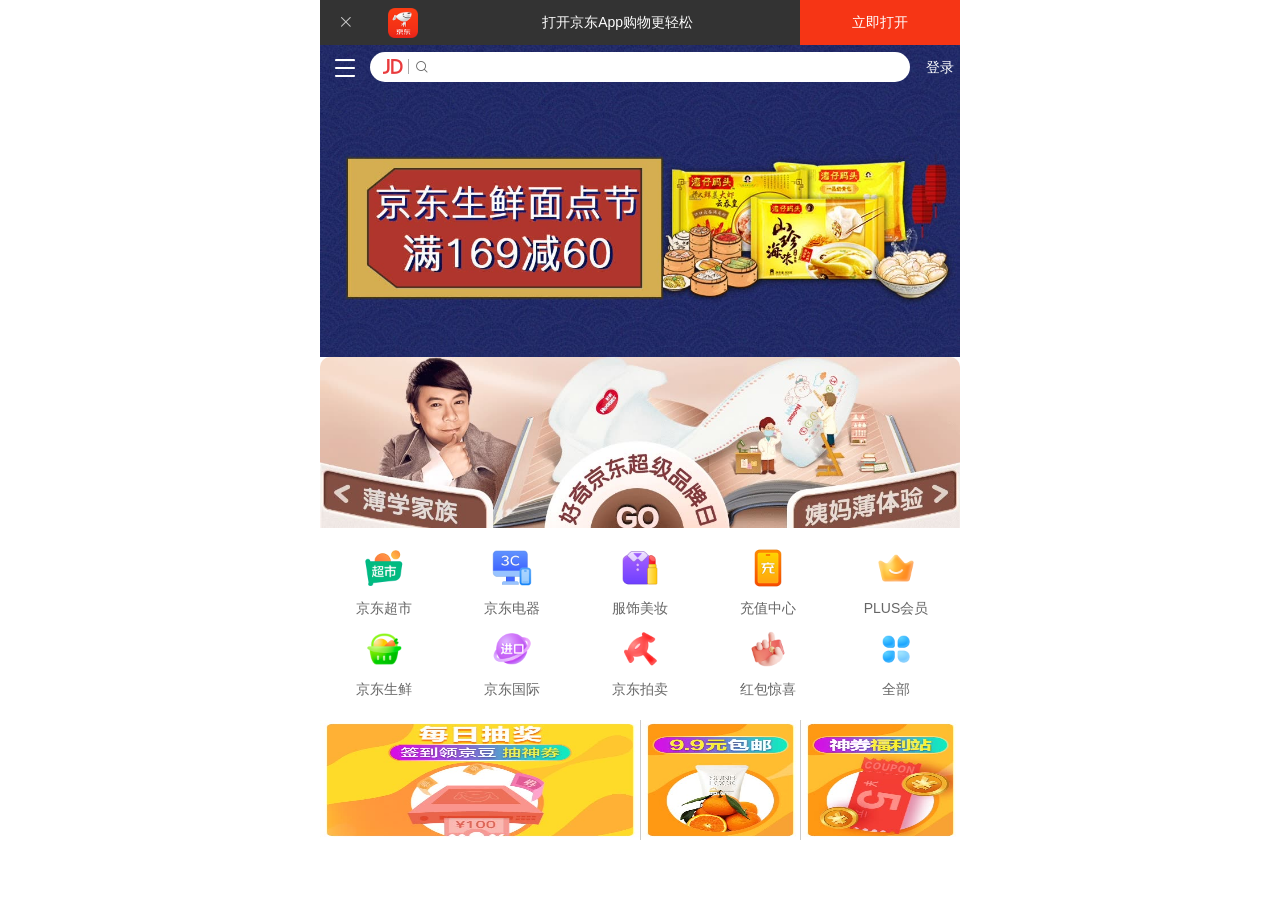
<file: 京东移动端首页/index.html>
<!DOCTYPE html>
<html lang="zh-CN">

<head>
  <meta charset="UTF-8">
  <!-- 视口标签 -->
  <meta name="viewport"
    content="width=device-width, initial-scale=1.0, minimum-scale=1.0, maximum-scale=1.0, user-scalable=no">
  <title>京东(JD.COM)-正品低价、品质保障、配送及时、轻松购物！</title>
  <meta name="description" content="京东JD.COM-专业的综合网上购物商城，为您提供正品低价的购物选择、优质便捷的服务体验。
    商品来自全球数十万品牌商家，囊括家电、手机、电脑、服装、居家、母婴、美妆、个护、食品、生鲜等丰富品类，满足各种购物需求。">
  <meta name="Keywords" content="网上购物,网上商城,家电,手机,电脑,服装,居家,母婴,美妆,个护,食品,生鲜,京东">
  <!-- 引入初始化文件 -->
  <link rel="stylesheet" href="css/normalize.css">
  <!-- 引入首页的样式文件 -->
  <link rel="stylesheet" href="./css/index.css">
  <!-- 引入favicon图标 -->
  <link rel="icon shortcut" href="./images/favicon.ico">

</head>

<body>
  <!-- 1.顶部app栏 -->
  <header class="app">
    <ul class="clearfix">
      <li></li>
      <li>
        <img src="./images/logo.png" alt="">
      </li>
      <li>
        打开京东App购物更轻松
      </li>
      <li>
        立即打开
      </li>
    </ul>
  </header>
  <!-- 2.搜索栏 -->
  <div class="search_wrap">
    <div class="search_btn"></div>
    <div class="search">
      <div class="jd_icon"></div>
      <div class="sou"></div>
      <!-- <input type="text" placeholder="搜索"> -->
    </div>
    <div class="search_login">登录</div>
  </div>
  <!-- 3.主题内容部分 -->
  <div class="main-content">
    <!-- 3.1 滑动图 -->
    <div class="slider">
      <img src="./upload/banner.dpg" alt="">
    </div>
    <!-- 3.2 品牌日 -->
    <div class="brand">
      <div><a href="#"><img src="./upload/pic1.dpg" alt=""></a></div>
      <div><a href="#"><img src="./upload/pic2.dpg" alt=""></a></div>
      <div><a href="#"><img src="./upload/pic3.dpg" alt=""></a></div>
    </div>
    <!-- 3.3 导航栏 -->
    <nav class="nav clearfix">
      <a href="">
        <img src="./upload/nav1.png" alt="">
        <span>京东超市</span>
      </a>
      <a href="">
        <img src="./upload/nav2.png" alt="">
        <span>京东电器</span>
      </a>
      <a href="">
        <img src="./upload/nav3.png" alt="">
        <span>服饰美妆</span>
      </a>
      <a href="">
        <img src="./upload/nav4.png" alt="">
        <span>充值中心</span>
      </a>
      <a href="">
        <img src="./upload/nav5.png" alt="">
        <span>PLUS会员</span>
      </a>
      <a href="">
        <img src="./upload/nav6.png" alt="">
        <span>京东生鲜</span>
      </a>
      <a href="">
        <img src="./upload/nav7.png" alt="">
        <span>京东国际</span>
      </a>
      <a href="">
        <img src="./upload/nav8.png" alt="">
        <span>京东拍卖</span>
      </a>
      <a href="">
        <img src="./upload/nav9.png" alt="">
        <span>红包惊喜</span>
      </a>
      <a href="">
        <img src="./upload/nav10.png" alt="">
        <span>全部</span>
      </a>
    </nav>
    <!-- 3.4 新闻快报 -->
    <div class="news">
      <a href="#"><img src="upload/new1.dpg" alt=""></a>
      <a href="#"><img src="upload/new2.dpg" alt=""></a>
      <a href="#"><img src="upload/new3.dpg" alt=""></a>
    </div>
  </div>
</body>

</html>
</file>
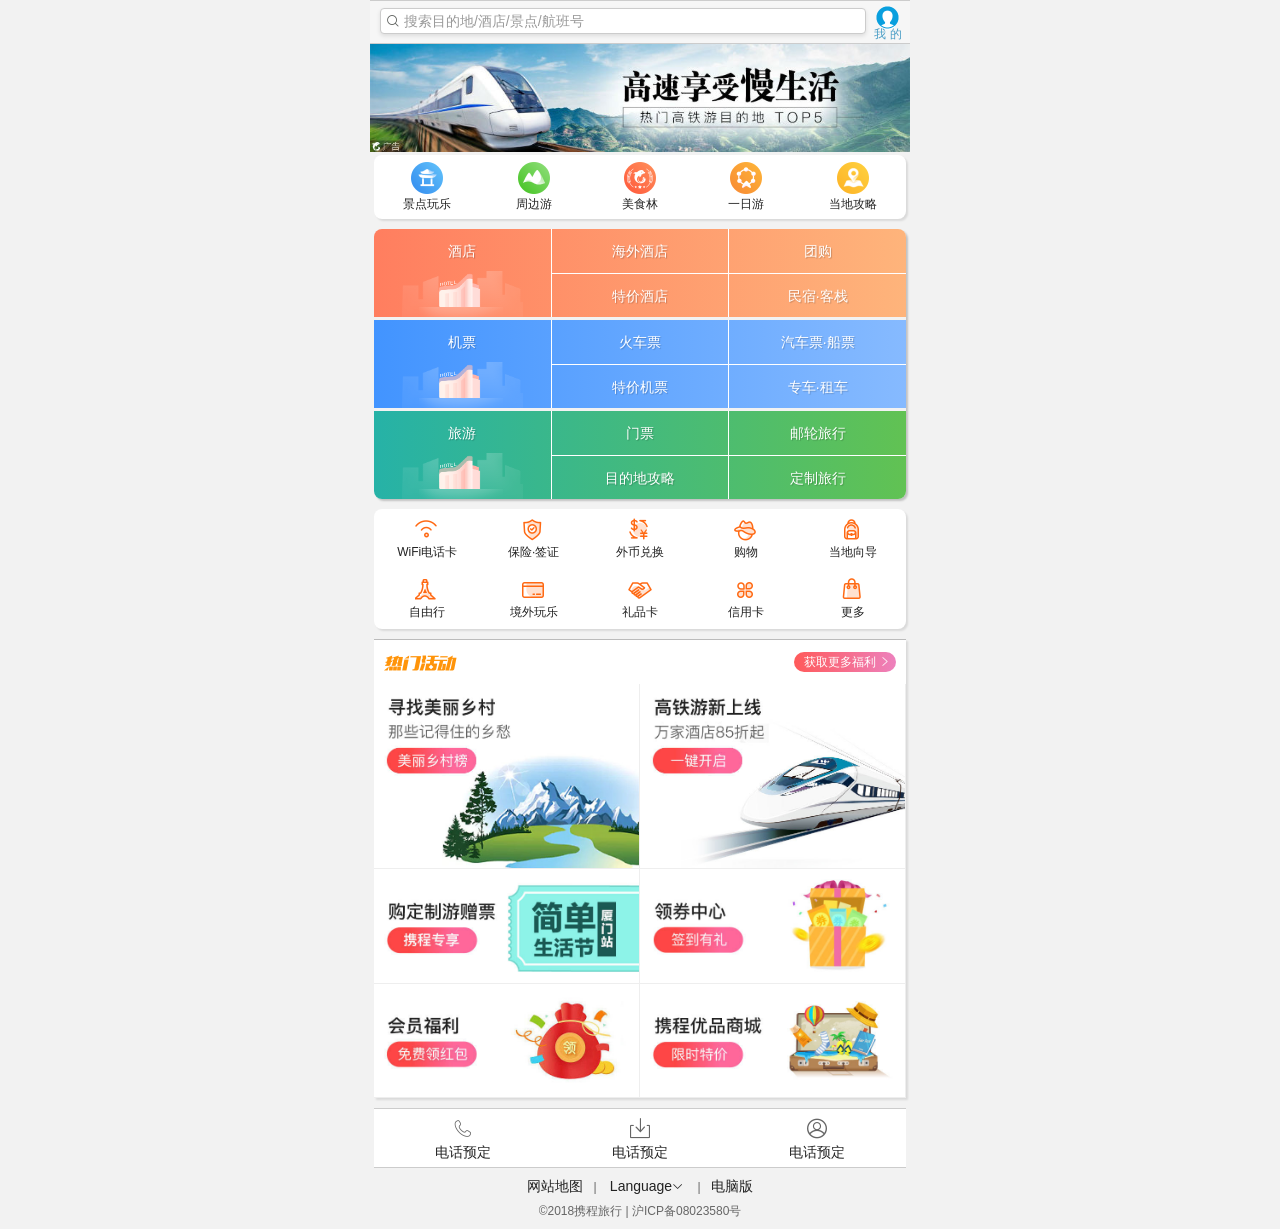
<file: 携程网移动端首页/index.html>
<!DOCTYPE html>
<html lang="en">

<head>
  <meta charset="UTF-8">
  <meta name="viewport" content="width=device-width, initial-scale=1.0">
  <title>携程旅行-酒店预订,机票预订查询,旅游度假,商旅管理-携程无线官网</title>
  <!-- 引入favicon图标 -->
  <link rel="icon shortcut" href="./images/favicon.ico">
  <!-- 引入初始化文件 -->
  <link rel="stylesheet" href="css/normalize.css">
  <!-- 引入首页的样式文件 -->
  <link rel="stylesheet" href="./css/index.css">
</head>

<body>
  <!-- 1. 搜索栏 -->
  <search class="search-index">
    <a href="#" class="search">
      搜索目的地/酒店/景点/航班号
    </a>
    <a href="#" class="user">我 的</a>
  </search>
  <!-- 2. 轮播图 -->
  <div class="focus">
    <img src="upload/focus.jpg" alt="">
  </div>
  <!-- 3. local-nav -->
  <ul class="local-nav">
    <li><a href="https://www.baidu.com" title="景点玩乐">
        <span class="nav_icon"></span>
        <span>景点玩乐</span>
      </a></li>
    <li><a href="#" title="周边游">
        <span class="nav_icon"></span>
        <span>周边游</span>
      </a></li>
    <li><a href="#" title="美食林">
        <span class="nav_icon"></span>
        <span>美食林</span>
      </a></li>
    <li><a href="#" title="一日游">
        <span class="nav_icon"></span>
        <span>一日游</span>
      </a></li>
    <li><a href="#" title="当地攻略">
        <span class="nav_icon"></span>
        <span>当地攻略</span>
      </a></li>
  </ul>
  <!-- 4. nav -->
  <nav>
    <div class="nav-common">
      <div class="nav-items">
        <a href="#">酒店</a>
      </div>
      <div class="nav-items">
        <a href="#">海外酒店</a>
        <a href="#">特价酒店</a>
      </div>
      <div class="nav-items">
        <a href="#">团购</a>
        <a href="#">民宿·客栈</a>
      </div>
    </div>
    <div class="nav-common">
      <div class="nav-items">
        <a href="#">机票</a>
      </div>
      <div class="nav-items">
        <a href="#">火车票</a>
        <a href="#">特价机票</a>
      </div>
      <div class="nav-items">
        <a href="#">汽车票·船票</a>
        <a href="#">专车·租车</a>
      </div>
    </div>
    <div class="nav-common">
      <div class="nav-items">
        <a href="#">旅游</a>
      </div>
      <div class="nav-items">
        <a href="#">门票</a>
        <a href="#">目的地攻略</a>
      </div>
      <div class="nav-items">
        <a href="#">邮轮旅行</a>
        <a href="#">定制旅行</a>
      </div>
    </div>
  </nav>
  <!-- 5.subnav-entry -->
  <ul class="subnav-entry">
    <li>
      <a href="#">
        <span class="entry-icon"></span>
        <span>WiFi电话卡</span>
      </a>
    </li>
    <li>
      <a href="#">
        <span class="entry-icon"></span>
        <span>保险·签证</span>
      </a>
    </li>
    <li>
      <a href="#">
        <span class="entry-icon"></span>
        <span>外币兑换</span>
      </a>
    </li>
    <li>
      <a href="#">
        <span class="entry-icon"></span>
        <span>购物</span>
      </a>
    </li>
    <li>
      <a href="#">
        <span class="entry-icon"></span>
        <span>当地向导</span>
      </a>
    </li>
    <li>
      <a href="#">
        <span class="entry-icon"></span>
        <span>自由行</span>
      </a>
    </li>
    <li>
      <a href="#">
        <span class="entry-icon"></span>
        <span>境外玩乐</span>
      </a>
    </li>
    <li>
      <a href="#">
        <span class="entry-icon"></span>
        <span>礼品卡</span>
      </a>
    </li>
    <li>
      <a href="#">
        <span class="entry-icon"></span>
        <span>信用卡</span>
      </a>
    </li>
    <li>
      <a href="#">
        <span class="entry-icon"></span>
        <span>更多</span>
      </a>
    </li>

  </ul>
  <!-- 6. 热门活动 -->
  <div class="sales-box">
    <div class="sales-hd">
      <h2></h2>
      <a href="#">获取更多福利</a>
    </div>
    <div class="sales-bd">
      <div class="row">
        <a href="#"><img src="./upload/pic1.jpg" alt=""></a>
        <a href="#"><img src="./upload/pic2.jpg" alt=""></a>
      </div>
      <div class="row">
        <a href="#"><img src="./upload/pic3.jpg" alt=""></a>
        <a href="#"><img src="./upload/pic4.jpg" alt=""></a>
      </div>
      <div class="row">
        <a href="#"><img src="./upload/pic5.jpg" alt=""></a>
        <a href="#"><img src="./upload/pic6.jpg" alt=""></a>
      </div>
    </div>
  </div>
  <!-- 7.bottom-nav -->
  <ul class="bottom-nav">
    <li>
      <a href="#">
        <span></span>
        <span>电话预定</span>
      </a>
    </li>
    <li>
      <a href="#">
        <span></span>
        <span>电话预定</span>
      </a>
    </li>
    <li>
      <a href="#">
        <span></span>
        <span>电话预定</span>
      </a>
    </li>


  </ul>
  <!-- 8. footer -->
  <footer>
    <p><a href="#">网站地图</a>| <a href="#">Language</a> |<a href="#">电脑版</a></p>
    <p>©2018携程旅行 | 沪ICP备08023580号</p>
  </footer>
</body>

</html>
</file>
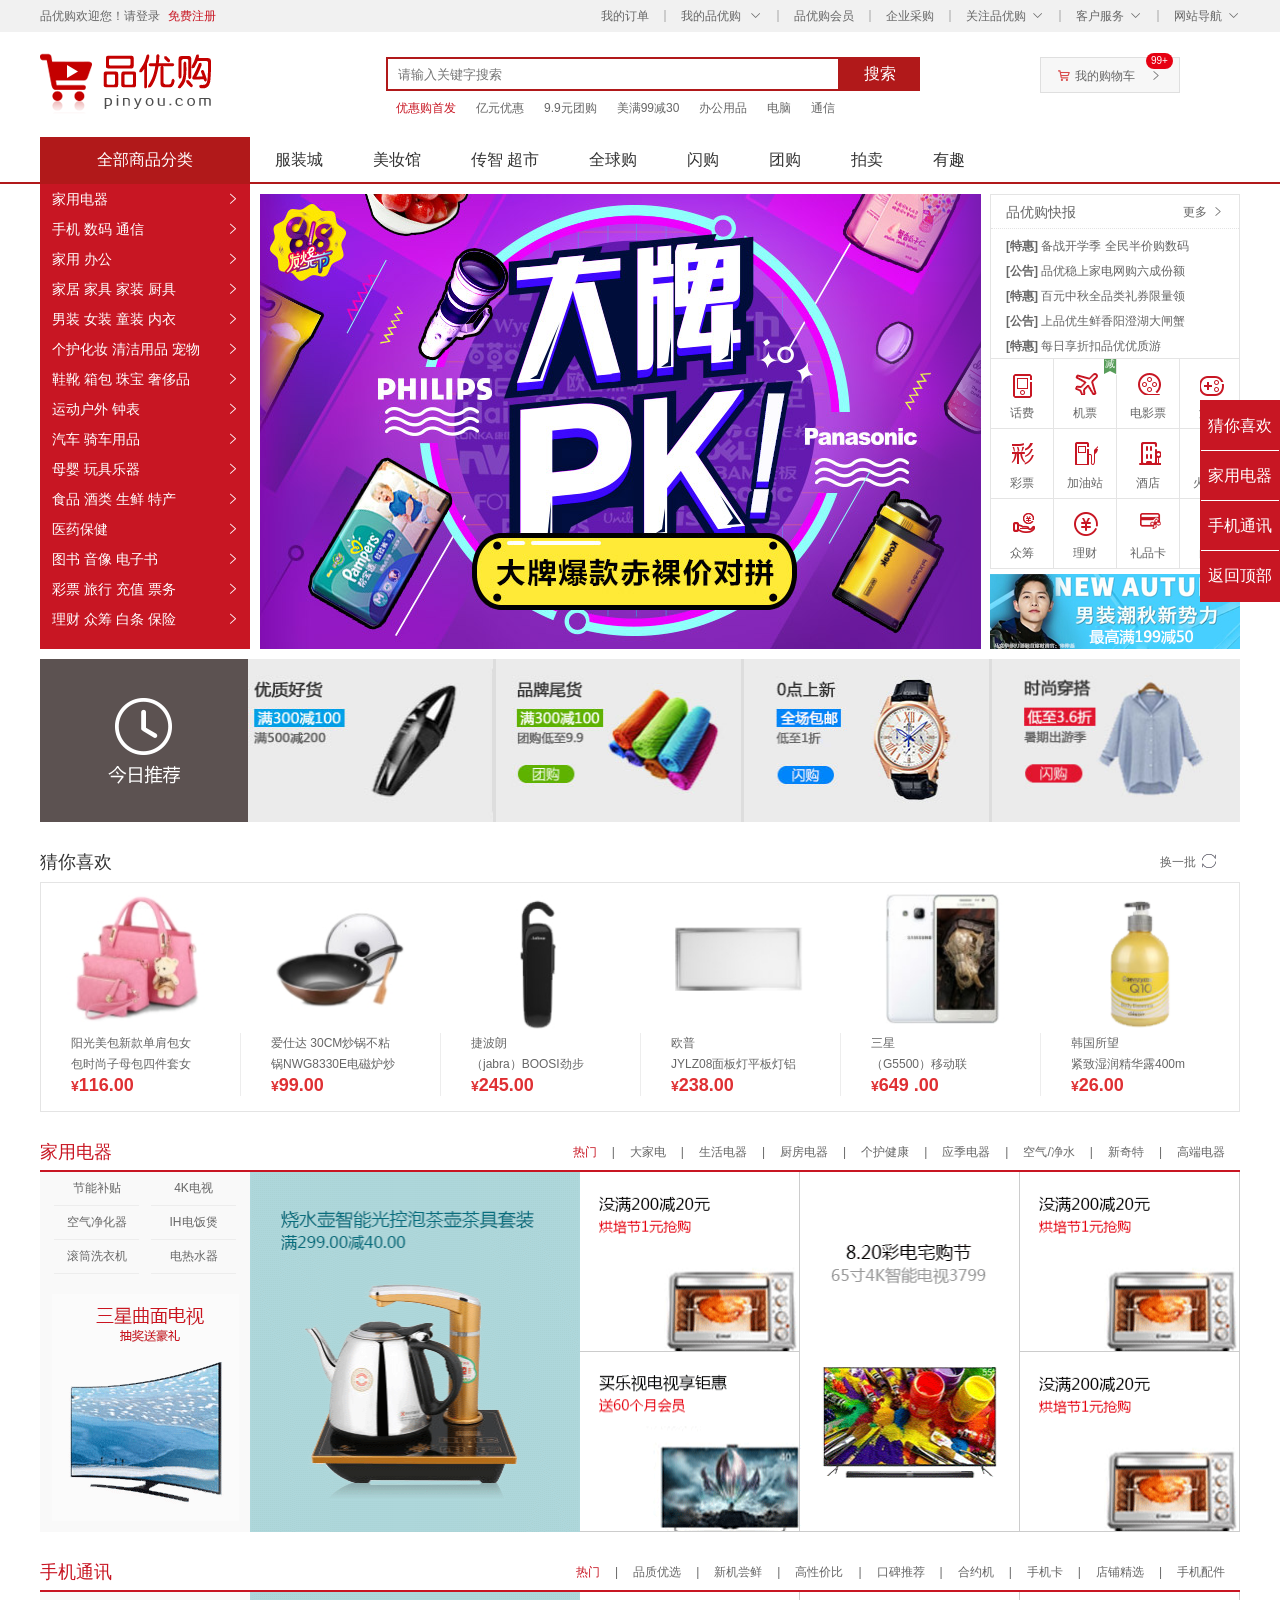
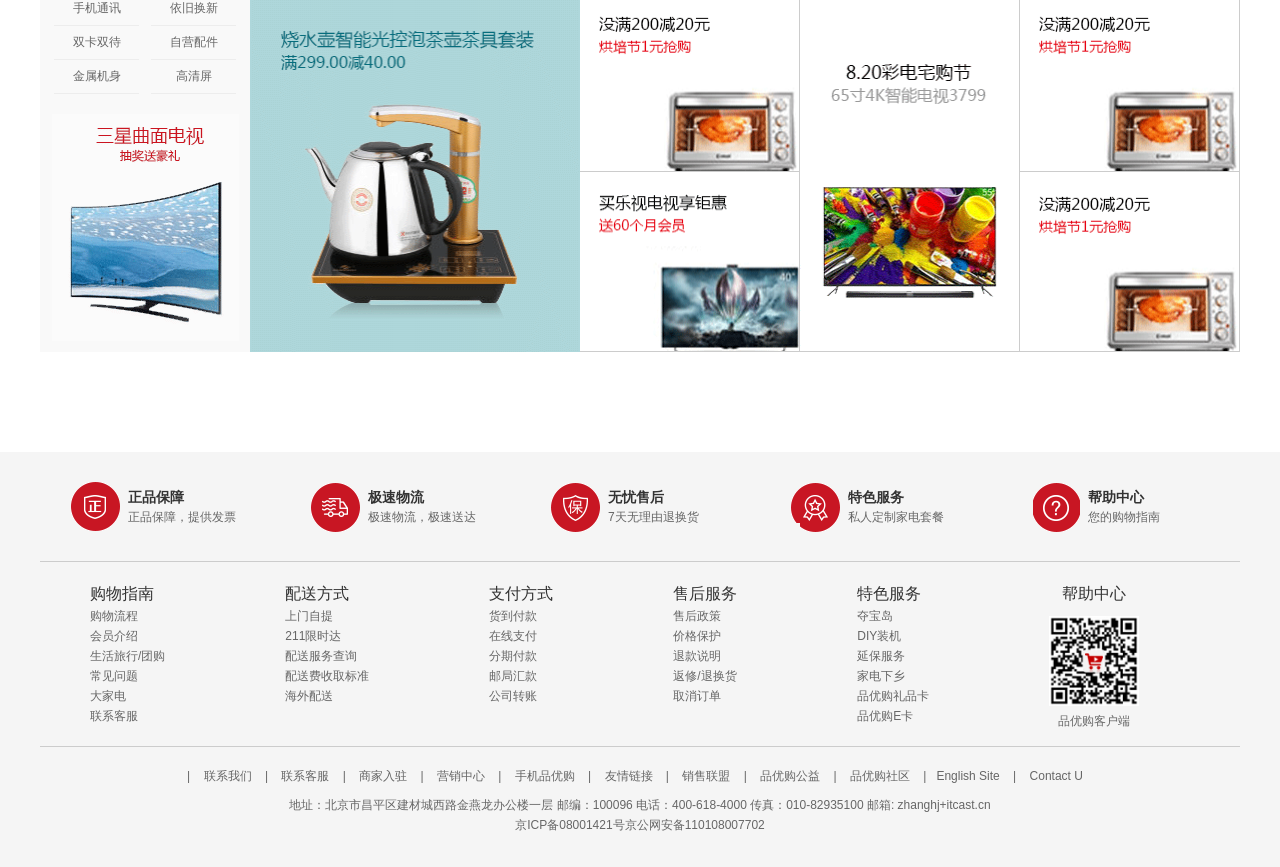
<file: 品优购项目/shopping/index.html>
<!DOCTYPE html>
<html lang="zh-CN">

<head>
    <meta charset="UTF-8">
    <meta name="viewport" content="width=device-width, initial-scale=1.0">
    <meta name="description"
        content="品优购-专业的综合网上购物商城，为您提供正品低价的购物选择、优质便捷的服务体验。商品来自全球数十万品牌商家，囊括家电、手机、电脑、服装、居家、母婴、美妆、个护、食品、生鲜等丰富品类，满足各种购物需求。">
    <meta name="keywords" content="网上购物,网上商城,家电,手机,电脑,服装,居家,母婴,美妆,个护,食品,生鲜,品优购">
    <title>品优购-综合网购首选-正品低价、品质保障、配送及时、轻松购物！</title>
    <!-- 引入初始化样式文件 -->
    <link rel="stylesheet" href="css/base.css">
    <!-- 引入公共样式文件 -->
    <link rel="stylesheet" href="css/common.css">
    <!-- 引入首页专有样式文件 -->
    <link rel="stylesheet" href="css/index.css">
    <!-- 引入favicon图标 -->
    <link rel="shortcut icon" href="pin.ico">
</head>

<body>
    <!-- 1. 顶部快捷导航模块 -->
    <section class="shortcut">
        <div class="w clearfix">
            <div class="fl">
                <ul>
                    <li id="返回顶部">品优购欢迎您！</li>
                    <li><a href="#">请登录</a></li>
                    <li><a href="register.html" target="_blank" class="style-red">免费注册</a></li>
                </ul>
            </div>
            <div class="fr">
                <ul>
                    <li class="arrow_icon">网站导航</li>
                    <li></li>
                    <li class="arrow_icon">客户服务</li>
                    <li></li>
                    <li class="arrow_icon">关注品优购</li>
                    <li></li>
                    <li>企业采购</li>
                    <li></li>
                    <li>品优购会员</li>
                    <li></li>
                    <li class="arrow_icon">我的品优购 </li>
                    <li></li>
                    <li>我的订单</li>
                </ul>
            </div>
        </div>
    </section>
    <!-- 2. 头部模块  -->
    <header class="header w">
        <!-- 2.1 头部logo模块 -->
        <div class="logo">
            <h1>
                <a href="index.html" title="品优购官网">品优购商城</a>
            </h1>
        </div>
        <!-- 2.2 头部搜索模块 -->
        <search class="search">
            <input type="search" name="" id="" placeholder="请输入关键字搜索"><button>搜索</button>
        </search>
        <!-- 2.3 头部热点词模块 -->
        <div class="hotwords">
            <ul>
                <li class="style-red">优惠购首发</li>
                <li><a href="#">亿元优惠</a></li>
                <li><a href="#">9.9元团购</a></li>
                <li><a href="#">美满99减30</a></li>
                <li><a href="#">办公用品</a></li>
                <li><a href="#">电脑</a></li>
                <li><a href="#">通信</a></li>
            </ul>
        </div>
        <!-- 2.4 头部购物车模块 -->
        <div class="shopcar">
            <a href="#">我的购物车</a>
            <i class="cout">99+</i>
        </div>
    </header>
    <!-- 3. 导航栏模块 -->
    <nav class="nav">
        <div class="w">
            <div class="dropdown">
                <div class="dt">全部商品分类</div>
                <div class="dd">
                    <ul>
                        <li><a href="list.html" target="_blank">家用电器</a></li>
                        <li><a href="list.html" target="_blank">手机 数码 通信</a></li>
                        <li><a href="#">家用 办公</a></li>
                        <li><a href="#">家居 家具 家装 厨具</a></li>
                        <li><a href="#">男装 女装 童装 内衣</a></li>
                        <li><a href="#">个护化妆 清洁用品 宠物</a></li>
                        <li><a href="#">鞋靴 箱包 珠宝 奢侈品</a></li>
                        <li><a href="#">运动户外 钟表</a></li>
                        <li><a href="#">汽车 骑车用品</a></li>
                        <li><a href="#">母婴 玩具乐器</a></li>
                        <li><a href="#">食品 酒类 生鲜 特产</a></li>
                        <li><a href="#">医药保健</a></li>
                        <li><a href="#">图书 音像 电子书</a></li>
                        <li><a href="#">彩票 旅行 充值 票务</a></li>
                        <li><a href="#">理财 众筹 白条 保险</a></li>
                    </ul>
                </div>
            </div>
            <div class="nav_items">
                <ul>
                    <li><a href="#">服装城</a></li>
                    <li><a href="#">美妆馆</a></li>
                    <li><a href="#">传智 超市</a></li>
                    <li><a href="#">全球购</a></li>
                    <li><a href="#">闪购</a></li>
                    <li><a href="#">团购</a></li>
                    <li><a href="#">拍卖</a></li>
                    <li><a href="#">有趣</a></li>
                </ul>
            </div>
        </div>
    </nav>

    <!-- 4.main模块 -->
    <div class="w clearfix">
        <div class="main">
            <div class="focus">
                <ul>
                    <li><img src="upload/focus1.png" alt=""></li>
                </ul>
            </div>
            <div class="news_flash">
                <div class="news">
                    <div class="new_hd">
                        <h4>品优购快报</h4>
                        <a href="#" class="more">更多</a>
                    </div>
                    <div class="new_bd">
                        <ul>
                            <li><a href="#"><strong>[特惠]&nbsp;</strong>备战开学季 全民半价购数码</a></li>
                            <li><a href="#"><strong>[公告]&nbsp;</strong>品优稳上家电网购六成份额</a></li>
                            <li><a href="#"><strong>[特惠]&nbsp;</strong>百元中秋全品类礼券限量领</a></li>
                            <li><a href="#"><strong>[公告]&nbsp;</strong>上品优生鲜香阳澄湖大闸蟹</a></li>
                            <li><a href="#"><strong>[特惠]&nbsp;</strong>每日享折扣品优优质游</a></li>
                        </ul>
                    </div>
                </div>
                <div class="life_service">
                    <ul>
                        <li>
                            <i></i>
                            <p>话费</p>
                        </li>
                        <li>
                            <i></i>
                            <p>机票</p>
                            <div class="jian">减</div>
                            <div class="bai"></div>
                        </li>
                        <li>
                            <i></i>
                            <p>电影票</p>
                        </li>
                        <li>
                            <i></i>
                            <p>游戏</p>
                        </li>
                        <li>
                            <i></i>
                            <p>彩票</p>
                        </li>
                        <li>
                            <i></i>
                            <p>加油站</p>
                        </li>
                        <li>
                            <i></i>
                            <p>酒店</p>
                        </li>
                        <li>
                            <i></i>
                            <p>火车票</p>
                        </li>
                        <li>
                            <i></i>
                            <p>众筹</p>
                        </li>
                        <li>
                            <i></i>
                            <p>理财</p>
                        </li>
                        <li>
                            <i></i>
                            <p>礼品卡</p>
                        </li>
                        <li>
                            <i></i>
                            <p>白条</p>
                        </li>
                    </ul>
                </div>
                <div class="bargain">
                    <img src="upload/bargain.png" alt="">
                </div>
            </div>
        </div>
    </div>

    <!-- 5.推荐模块 -->
    <div class="recom w">
        <div class="recom_hd"></div>
        <div class="recom_bd">
            <ul>
                <li><img src="upload/recom_01.jpg" alt=""></li>
                <li><img src="upload/recom_02.jpg" alt=""></li>
                <li><img src="upload/recom_03.jpg" alt=""></li>
                <li><img src="upload/recom_04.jpg" alt=""></li>
            </ul>
        </div>
    </div>

    <!-- 6.猜你喜欢模块 -->
    <div class="guess w">
        <div class="guess_hd">
            <h2 id="猜你喜欢">猜你喜欢</h2>
            <a href="#" class="change">
                <p>换一批</p><i></i>
            </a>
        </div>
        <div class="guess_bd">
            <ul>
                <li>
                    <a href="#">
                        <div class="image">
                            <img src="upload/guess_01.png" alt="">
                        </div>
                        <div class="txt">
                            <p class="p1">阳光美包新款单肩包女</p>
                            <p class="p2">包时尚子母包四件套女</p>
                            <div class="price">
                                <span>¥</span><span>116.00</span>
                            </div>
                        </div>
                    </a>
                </li>
                <li>
                    <a href="#">
                        <div class="image">
                            <img src="upload/guess_02.png" alt="">
                        </div>
                        <div class="txt">
                            <p class="p1">爱仕达 30CM炒锅不粘</p>
                            <p class="p2">锅NWG8330E电磁炉炒</p>
                            <div class="price">
                                <span>¥</span><span>99.00</span>
                            </div>
                        </div>
                    </a>
                </li>
                <li>
                    <a href="#">
                        <div class="image">
                            <img src="upload/guess_03.png" alt="">
                        </div>
                        <div class="txt">
                            <p class="p1">捷波朗</p>
                            <p class="p2">（jabra）BOOSI劲步</p>
                            <div class="price">
                                <span>¥</span><span>245.00</span>
                            </div>
                        </div>
                    </a>
                </li>
                <li>
                    <a href="#">
                        <div class="image">
                            <img src="upload/guess_04.png" alt="">
                        </div>
                        <div class="txt">
                            <p class="p1">欧普</p>
                            <p class="p2">JYLZ08面板灯平板灯铝</p>
                            <div class="price">
                                <span>¥</span><span>238.00</span>
                            </div>
                        </div>
                    </a>
                </li>
                <li>
                    <a href="#">
                        <div class="image">
                            <img src="upload/guess_05.png" alt="">
                        </div>
                        <div class="txt">
                            <p class="p1">三星</p>
                            <p class="p2">（G5500）移动联</p>
                            <div class="price">
                                <span>¥</span><span>649 .00</span>
                            </div>
                        </div>
                    </a>
                </li>
                <li>
                    <a href="#">
                        <div class="image">
                            <img src="upload/guess_06.png" alt="">
                        </div>
                        <div class="txt">
                            <p class="p1">韩国所望</p>
                            <p class="p2">紧致湿润精华露400m</p>
                            <div class="price">
                                <span>¥</span><span>26.00</span>
                            </div>
                        </div>
                    </a>
                </li>
            </ul>
        </div>
    </div>

    <!-- 7.楼层区域模块 -->
    <div class="floor">
        <div class="floor_nav">
            <ul>
                <li><a href="#猜你喜欢">猜你喜欢</a></li>
                <li><a href="#家用电器">家用电器</a></li>
                <li><a href="#手机通讯">手机通讯</a></li>
                <li><a href="#返回顶部">返回顶部</a></li>
            </ul>
        </div>
        <!-- 1楼家用电器 -->
        <div class="w jiadian">
            <div class="box_hd">
                <h2 id="家用电器">家用电器</h2>
                <div class="tab_list">
                    <ul>
                        <li><a href="#" class="style-red">热门</a>|</li>
                        <li><a href="#">大家电</a>|</li>
                        <li><a href="#">生活电器</a>|</li>
                        <li><a href="#">厨房电器</a>|</li>
                        <li><a href="#">个护健康</a>|</li>
                        <li><a href="#">应季电器</a>|</li>
                        <li><a href="#">空气/净水</a>|</li>
                        <li><a href="#">新奇特</a>|</li>
                        <li><a href="#">高端电器</a></li>
                    </ul>
                </div>
            </div>
            <div class="box_bd">
                <div class="tab_content">
                    <div class="tab_list_item">
                        <div class="col_210">
                            <ul>
                                <li><a href="#">节能补贴</a></li>
                                <li><a href="#">4K电视</a></li>
                                <li><a href="#">空气净化器</a></li>
                                <li><a href="#">IH电饭煲</a></li>
                                <li><a href="#">滚筒洗衣机</a></li>
                                <li><a href="#">电热水器</a></li>
                            </ul>
                            <a href="#">
                                <img src="upload/floor-1-1.png" alt="">
                            </a>
                        </div>
                        <div class="col_330">
                            <a href="#"><img src="upload/floor-1-b01.png" alt=""></a>
                        </div>
                        <div class="col_220">
                            <a href="#"><img src="upload/floor-1-2.png" alt="" class="bb"></a>
                            <a href="#"><img src="upload/floor-1-3.png" alt=""></a>
                        </div>
                        <div class="col_220">
                            <a href="#"><img src="upload/floor-1-4.png" alt="" class="bb"></a>
                        </div>
                        <div class="col_220">
                            <a href="#"><img src="upload/floor-1-2.png" alt="" class="bb"></a>
                            <a href="#"><img src="upload/floor-1-2.png" alt="" class="bb"></a>
                        </div>
                    </div>
                </div>
            </div>
        </div>
        <!-- 2楼手机通讯 -->
        <div class="w shouji">
            <div class="box_hd">
                <h2 id="手机通讯">手机通讯</h2>
                <div class="tab_list">
                    <ul>
                        <li><a href="#" class="style-red">热门</a>|</li>
                        <li><a href="#">品质优选</a>|</li>
                        <li><a href="#">新机尝鲜</a>|</li>
                        <li><a href="#">高性价比</a>|</li>
                        <li><a href="#">口碑推荐</a>|</li>
                        <li><a href="#">合约机</a>|</li>
                        <li><a href="#">手机卡</a>|</li>
                        <li><a href="#">店铺精选</a>|</li>
                        <li><a href="#">手机配件</a></li>
                    </ul>
                </div>
            </div>
            <div class="box_bd">
                <div class="tab_content">
                    <div class="tab_list_item">
                        <div class="col_210">
                            <ul>
                                <li><a href="#">手机通讯</a></li>
                                <li><a href="#">依旧换新</a></li>
                                <li><a href="#">双卡双待</a></li>
                                <li><a href="#">自营配件</a></li>
                                <li><a href="#">金属机身</a></li>
                                <li><a href="#">高清屏</a></li>
                            </ul>
                            <a href="#">
                                <img src="upload/floor-1-1.png" alt="">
                            </a>
                        </div>
                        <div class="col_330">
                            <a href="#"><img src="upload/floor-1-b01.png" alt=""></a>
                        </div>
                        <div class="col_220">
                            <a href="#"><img src="upload/floor-1-2.png" alt="" class="bb"></a>
                            <a href="#"><img src="upload/floor-1-3.png" alt=""></a>
                        </div>
                        <div class="col_220">
                            <a href="#"><img src="upload/floor-1-4.png" alt="" class="bb"></a>
                        </div>
                        <div class="col_220">
                            <a href="#"><img src="upload/floor-1-2.png" alt="" class="bb"></a>
                            <a href="#"><img src="upload/floor-1-2.png" alt="" class="bb"></a>
                        </div>
                    </div>
                </div>
            </div>
        </div>

    </div>

    <!-- 底部footer模块 -->
    <footer class="footer">
        <div class="w">
            <div class="mod_service">
                <ul>
                    <li>
                        <div class="icons"></div>
                        <div class="service_txt">
                            <h4>正品保障</h4>
                            <p>正品保障，提供发票</p>
                        </div>
                    </li>
                    <li>
                        <div class="icons"></div>
                        <div class="service_txt">
                            <h4>极速物流</h4>
                            <p>极速物流，极速送达</p>
                        </div>
                    </li>
                    <li>
                        <div class="icons"></div>
                        <div class="service_txt">
                            <h4>无忧售后</h4>
                            <p>7天无理由退换货</p>
                        </div>
                    </li>
                    <li>
                        <div class="icons"></div>
                        <div class="service_txt">
                            <h4>特色服务</h4>
                            <p>私人定制家电套餐</p>
                        </div>
                    </li>
                    <li>
                        <div class="icons"></div>
                        <div class="service_txt">
                            <h4>帮助中心</h4>
                            <p>您的购物指南</p>
                        </div>
                    </li>
                </ul>
            </div>
            <div class="mod_help">
                <dl>
                    <dt>购物指南</dt>
                    <dd><a href="#">购物流程</a></dd>
                    <dd><a href="#">会员介绍</a></dd>
                    <dd><a href="#">生活旅行/团购</a></dd>
                    <dd><a href="#">常见问题</a></dd>
                    <dd><a href="#">大家电</a></dd>
                    <dd><a href="#">联系客服</a></dd>
                </dl>
                <dl>
                    <dt>配送方式</dt>
                    <dd><a href="#">上门自提</a></dd>
                    <dd><a href="#">211限时达</a></dd>
                    <dd><a href="#">配送服务查询</a></dd>
                    <dd><a href="#">配送费收取标准</a></dd>
                    <dd><a href="#">海外配送</a></dd>
                </dl>
                <dl>
                    <dt>支付方式</dt>
                    <dd><a href="#">货到付款</a></dd>
                    <dd><a href="#">在线支付</a></dd>
                    <dd><a href="#">分期付款</a></dd>
                    <dd><a href="#">邮局汇款</a></dd>
                    <dd><a href="#">公司转账</a></dd>
                </dl>
                <dl>
                    <dt>售后服务</dt>
                    <dd><a href="#">售后政策</a></dd>
                    <dd><a href="#">价格保护</a></dd>
                    <dd><a href="#">退款说明</a></dd>
                    <dd><a href="#">返修/退换货</a></dd>
                    <dd><a href="#">取消订单</a></dd>
                </dl>
                <dl>
                    <dt>特色服务</dt>
                    <dd><a href="#">夺宝岛</a></dd>
                    <dd><a href="#">DIY装机</a></dd>
                    <dd><a href="#">延保服务</a></dd>
                    <dd><a href="#">家电下乡</a></dd>
                    <dd><a href="#">品优购礼品卡</a></dd>
                    <dd><a href="#">品优购E卡</a></dd>
                </dl>
                <dl>
                    <dt>帮助中心</dt>
                    <dd>
                        <img src="images/erweima.png" alt="">
                        <p>品优购客户端</p>
                    </dd>
                </dl>
            </div>
            <div class="mod_copyright">
                <div class="links">| <a href="#">联系我们</a> | <a href="#">联系客服</a> | <a href="#">商家入驻</a> | <a
                        href="#">营销中心</a> | <a href="#">手机品优购</a> | <a href="#">友情链接</a> | <a href="#">销售联盟</a> | <a
                        href="#">品优购公益</a> | <a href="#">品优购社区</a> |<a href="#">English Site</a> | <a href="#">Contact
                        U</a>
                </div>
                <div class="copyright">地址：北京市昌平区建材城西路金燕龙办公楼一层 邮编：100096 电话：400-618-4000 传真：010-82935100 邮箱:
                    zhanghj+itcast.cn <br>京ICP备08001421号京公网安备110108007702</div>
            </div>
        </div>
    </footer>

</body>

</html>
</file>
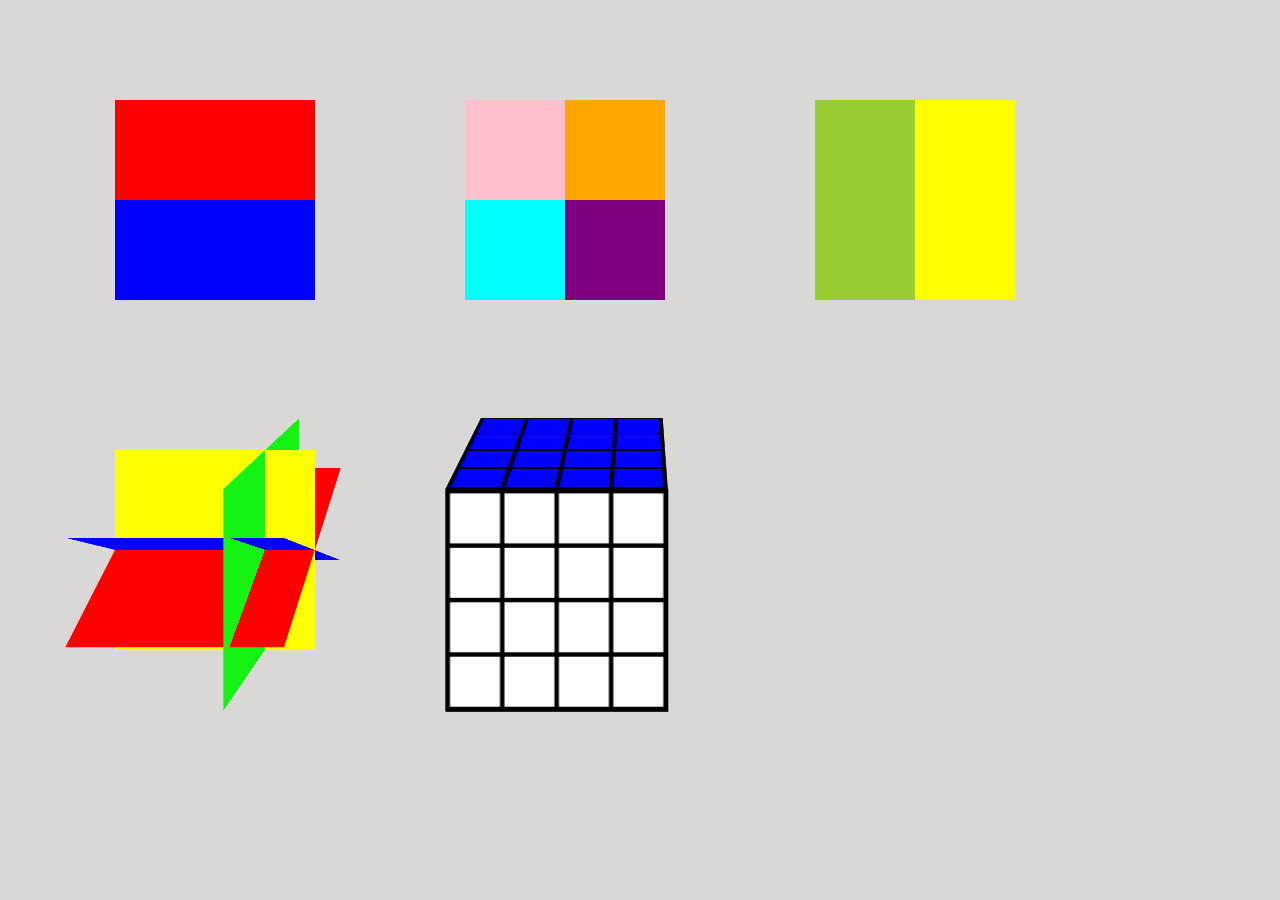
<file: 有趣的案例/3D旋转-魔方.html>
<!DOCTYPE html>
<html lang="en">

<head>
    <meta charset="UTF-8">
    <meta name="viewport" content="width=device-width, initial-scale=1.0">
    <title>3d旋转</title>
    <style>
        * {
            margin: 0;
            padding: 0;
            box-sizing: border-box;
        }

        body {
            perspective: 1000px;
            background-color: rgb(218, 215, 215);
        }

        .box {
            margin: 100px auto;
            width: 1050px;
            perspective: 1000px;
        }

        .box>div {
            float: left;
            position: relative;
            width: 200px;
            height: 200px;
            margin-right: 150px;
            margin-bottom: 150px;
            transform-style: preserve-3d;

        }

        .rotateY {
            animation: moveY 1s linear 2s infinite;
        }

        .rotateZ {
            animation: moveZ 1s linear 1s infinite;
        }

        .rotateX {
            animation: moveX 1s linear infinite;
        }

        @keyframes moveX {
            0% {
                transform: rotateX(0deg);
            }

            100% {
                transform: rotateX(360deg);
            }
        }

        @keyframes moveY {
            0% {
                transform: rotateY(0deg);
            }

            100% {
                transform: rotateY(360deg);
            }
        }

        @keyframes moveZ {
            0% {
                transform: rotateZ(0deg);
            }

            100% {
                transform: rotateZ(360deg);
            }
        }

        @keyframes moveXY {
            0% {}

            100% {
                transform: rotate3d(-1, 1, 0, 360deg);
            }
        }

        .x {
            width: 200px;
            height: 100px;
        }

        .y {
            float: left;
            width: 100px;
            height: 200px;
        }

        .z {
            float: left;
            width: 100px;
            height: 100px;
        }

        .red {
            background-color: red;
        }

        .blue {
            background-color: blue;
        }

        .green {
            background-color: yellowgreen;
        }

        .yellow {
            background-color: yellow;
        }

        .pink {
            background-color: pink;
        }

        .orange {
            background-color: orange;
        }

        .aqua {
            background-color: aqua;
        }

        .purple {
            background-color: purple;
        }

        .white {
            background-color: white;
        }

        .style3d div {
            width: 200px;
            height: 200px;
            position: absolute;
            background-color: yellow;
        }

        .style3d {
            animation: moveY 2s linear infinite;
        }

        .style3d div:first-child {
            transform: rotateX(60deg);
            background-color: red;
        }

        .style3d div:last-child {
            transform: rotateX(120deg);
            background-color: blue;
        }

        .style3d div:nth-child(2) {
            transform: rotateY(90deg);
            left: 50px;
            background-color: rgb(21, 243, 21);
        }

        .cube>div {
            position: absolute;
            width: 200px;
            height: 200px;
        }

        .cube>div:nth-child(1) {
            transform: translateZ(100px);
        }

        .cube>div:nth-child(2) {
            transform: translateZ(-100px);
        }

        .cube>div:nth-child(3) {
            transform: translateY(100px) rotateX(90deg);
        }

        .cube>div:nth-child(4) {
            transform: translateY(-100px) rotateX(90deg);
        }

        .cube>div:nth-child(5) {
            transform: translateX(100px) rotateY(90deg);
        }

        .cube>div:nth-child(6) {
            transform: translateX(-100px) rotateY(90deg);
        }

        .cube {
            animation: moveXY 1.5s linear infinite;
        }

        .cube .black div {
            height: 45px;
            width: 45px;
            float: left;
            margin-top: 4px;
            margin-left: 4px;
        }

        .black {
            background-color: black;
        }
    </style>
</head>

<body>
    <div class="box">
        <div class="rotateX">
            <div class="x red"></div>
            <div class="x blue"></div>
        </div>
        <div class="rotateZ">
            <div class="z pink"></div>
            <div class="z orange"></div>
            <div class="z aqua"></div>
            <div class="z purple"></div>
        </div>
        <div class="rotateY">
            <div class="y green"></div>
            <div class="y yellow"></div>
        </div>
        <div class="style3d">
            <div></div>
            <div></div>
            <div></div>
            <div></div>
        </div>
        <div class="cube">
            <div class="black">
                <div class="white"></div>
                <div class="white"></div>
                <div class="white"></div>
                <div class="white"></div>
                <div class="white"></div>
                <div class="white"></div>
                <div class="white"></div>
                <div class="white"></div>
                <div class="white"></div>
                <div class="white"></div>
                <div class="white"></div>
                <div class="white"></div>
                <div class="white"></div>
                <div class="white"></div>
                <div class="white"></div>
                <div class="white"></div>
            </div>
            <div class="black">
                <div class="yellow"></div>
                <div class="yellow"></div>
                <div class="yellow"></div>
                <div class="yellow"></div>
                <div class="yellow"></div>
                <div class="yellow"></div>
                <div class="yellow"></div>
                <div class="yellow"></div>
                <div class="yellow"></div>
                <div class="yellow"></div>
                <div class="yellow"></div>
                <div class="yellow"></div>
                <div class="yellow"></div>
                <div class="yellow"></div>
                <div class="yellow"></div>
                <div class="yellow"></div>
            </div>
            <div class="black">
                <div class="red"></div>
                <div class="red"></div>
                <div class="red"></div>
                <div class="red"></div>
                <div class="red"></div>
                <div class="red"></div>
                <div class="red"></div>
                <div class="red"></div>
                <div class="red"></div>
                <div class="red"></div>
                <div class="red"></div>
                <div class="red"></div>
                <div class="red"></div>
                <div class="red"></div>
                <div class="red"></div>
                <div class="red"></div>
            </div>
            <div class="black">
                <div class="blue"></div>
                <div class="blue"></div>
                <div class="blue"></div>
                <div class="blue"></div>
                <div class="blue"></div>
                <div class="blue"></div>
                <div class="blue"></div>
                <div class="blue"></div>
                <div class="blue"></div>
                <div class="blue"></div>
                <div class="blue"></div>
                <div class="blue"></div>
                <div class="blue"></div>
                <div class="blue"></div>
                <div class="blue"></div>
                <div class="blue"></div>
            </div>
            <div class="black">
                <div class="orange"></div>
                <div class="orange"></div>
                <div class="orange"></div>
                <div class="orange"></div>
                <div class="orange"></div>
                <div class="orange"></div>
                <div class="orange"></div>
                <div class="orange"></div>
                <div class="orange"></div>
                <div class="orange"></div>
                <div class="orange"></div>
                <div class="orange"></div>
                <div class="orange"></div>
                <div class="orange"></div>
                <div class="orange"></div>
                <div class="orange"></div>
            </div>
            <div class="black">
                <div class="green"></div>
                <div class="green"></div>
                <div class="green"></div>
                <div class="green"></div>
                <div class="green"></div>
                <div class="green"></div>
                <div class="green"></div>
                <div class="green"></div>
                <div class="green"></div>
                <div class="green"></div>
                <div class="green"></div>
                <div class="green"></div>
                <div class="green"></div>
                <div class="green"></div>
                <div class="green"></div>
                <div class="green"></div>
            </div>
        </div>
    </div>

</body>

</html>
</file>
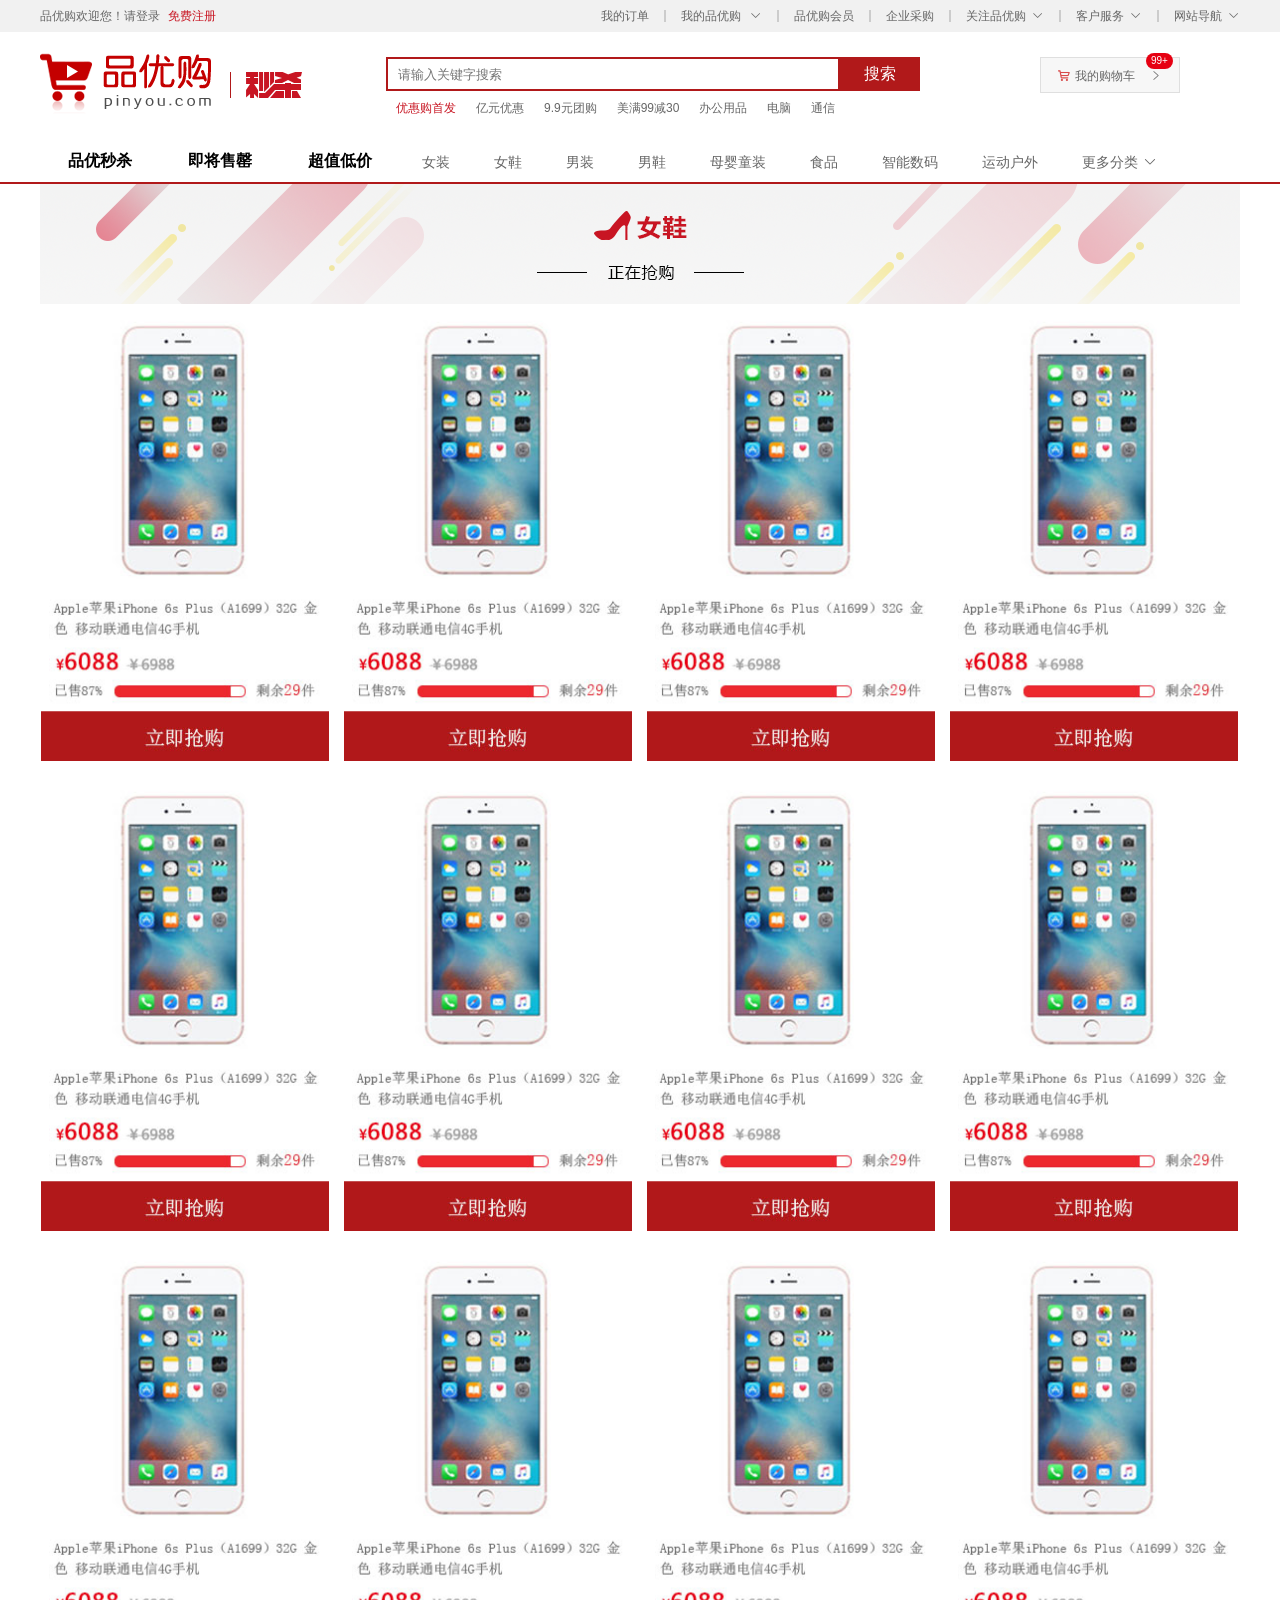
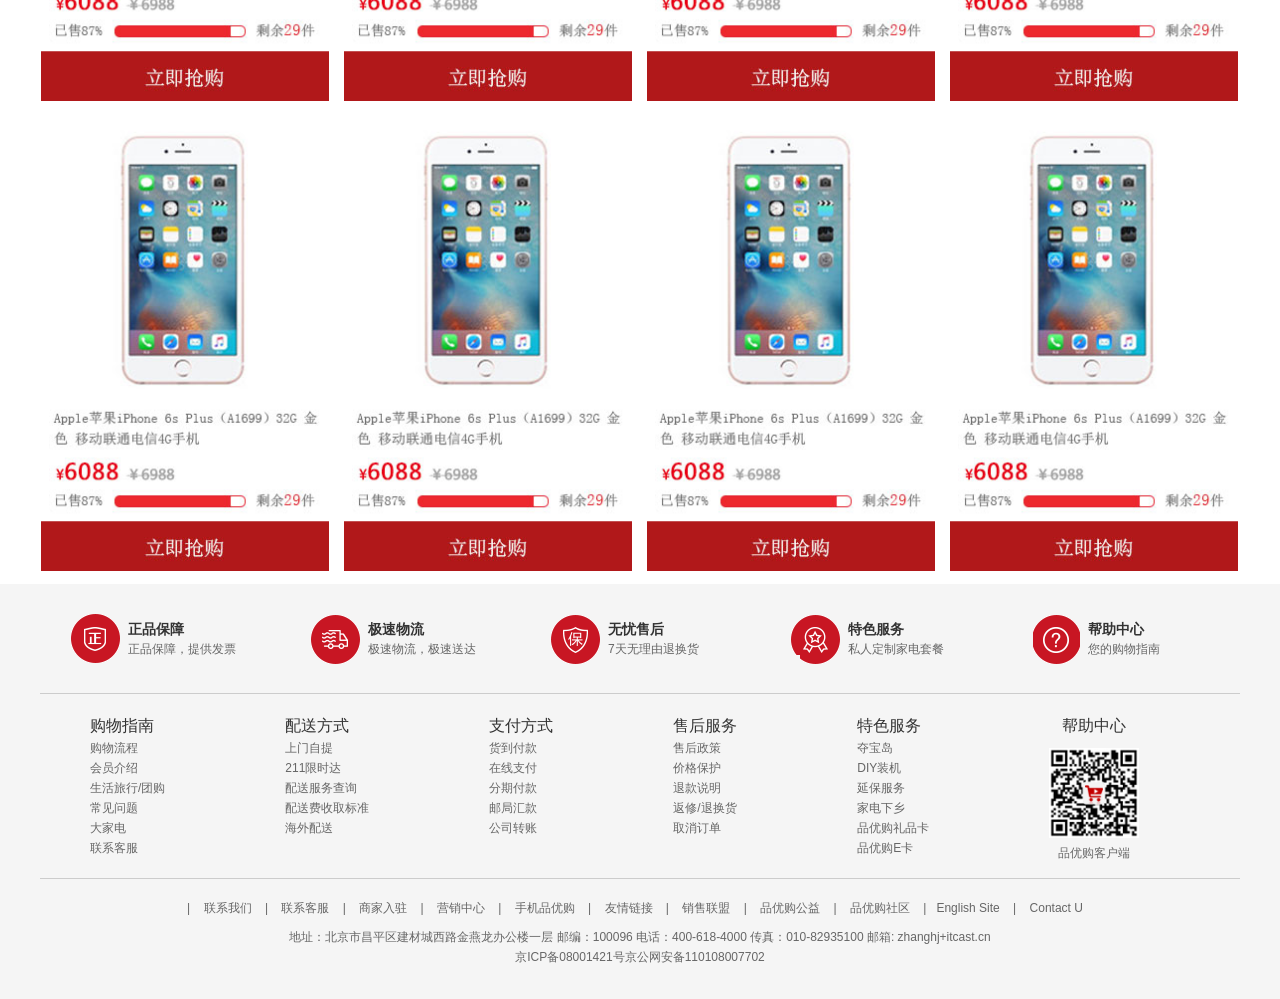
<file: 品优购项目/shopping/list.html>
<!DOCTYPE html>
<html lang="en">

<head>
    <meta charset="UTF-8">
    <meta name="viewport" content="width=device-width, initial-scale=1.0">
    <meta name="description"
        content="品优购-专业的综合网上购物商城，为您提供正品低价的购物选择、优质便捷的服务体验。商品来自全球数十万品牌商家，囊括家电、手机、电脑、服装、居家、母婴、美妆、个护、食品、生鲜等丰富品类，满足各种购物需求。">
    <meta name="keywords" content="网上购物,网上商城,家电,手机,电脑,服装,居家,母婴,美妆,个护,食品,生鲜,品优购">
    <title>品优购-综合网购首选-正品低价、品质保障、配送及时、轻松购物！</title>
    <!-- 引入favicon图标 -->
    <link rel="shortcut icon" href="pin.ico">
    <!-- 引入公共样式文件 -->
    <link rel="stylesheet" href="css/common.css">
    <!-- 引入初始化样式文件 -->
    <link rel="stylesheet" href="css/base.css">
    <!-- 引入列表页样式文件 -->
    <link rel="stylesheet" href="css/list.css">
</head>

<body>
    <!-- 1. 顶部快捷导航模块 -->
    <section class="shortcut">
        <div class="w clearfix">
            <div class="fl">
                <ul>
                    <li>品优购欢迎您！</li>
                    <li><a href="#">请登录</a></li>
                    <li><a href="#" class="style-red">免费注册</a></li>
                </ul>
            </div>
            <div class="fr">
                <ul>
                    <li class="arrow_icon">网站导航</li>
                    <li></li>
                    <li class="arrow_icon">客户服务</li>
                    <li></li>
                    <li class="arrow_icon">关注品优购</li>
                    <li></li>
                    <li>企业采购</li>
                    <li></li>
                    <li>品优购会员</li>
                    <li></li>
                    <li class="arrow_icon">我的品优购 </li>
                    <li></li>
                    <li>我的订单</li>
                </ul>
            </div>
        </div>
    </section>
    <!-- 2. 头部模块  -->
    <header class="header w">
        <!-- 2.1 头部logo模块 -->
        <div class="logo">
            <h1>
                <a href="index.html" title="品优购官网">品优购商城</a>
            </h1>
        </div>
        <img src="images/sk.png" alt="" class="sk">
        <!-- 2.2 头部搜索模块 -->
        <search class="search">
            <input type="search" name="" id="" placeholder="请输入关键字搜索"><button>搜索</button>
        </search>
        <!-- 2.3 头部热点词模块 -->
        <div class="hotwords">
            <ul>
                <li class="style-red">优惠购首发</li>
                <li><a href="#">亿元优惠</a></li>
                <li><a href="#">9.9元团购</a></li>
                <li><a href="#">美满99减30</a></li>
                <li><a href="#">办公用品</a></li>
                <li><a href="#">电脑</a></li>
                <li><a href="#">通信</a></li>
            </ul>
        </div>
        <!-- 2.4 头部购物车模块 -->
        <div class="shopcar">
            <a href="#">我的购物车</a>
            <i class="cout">99+</i>
        </div>
    </header>
    <!-- 3. nav导航模块 -->
    <nav class="nav">
        <div class="w">
            <div class="sk_list">
                <ul>
                    <li><a href="#">品优秒杀</a></li>
                    <li><a href="#">即将售罄</a></li>
                    <li><a href="#">超值低价</a></li>
                </ul>
            </div>
            <div class="sk_con">
                <ul>
                    <li><a href="#">女装</a></li>
                    <li><a href="#">女鞋</a></li>
                    <li><a href="#">男装</a></li>
                    <li><a href="#">男鞋</a></li>
                    <li><a href="#">母婴童装</a></li>
                    <li><a href="#">食品</a></li>
                    <li><a href="#">智能数码</a></li>
                    <li><a href="#">运动户外</a></li>
                    <li><a href="#">更多分类</a></li>
                </ul>
            </div>
        </div>
    </nav>
    <!-- 4.列表页主体部分 -->
    <div class="w sk_container">
        <div class="sk_hd">
            <img src="upload/bg_03.png" alt="">
        </div>
        <div class="sk_bd clearfix">
            <ul>
                <li><a href="#"><img src="upload/list.jpg" alt=""></a></li>
                <li><a href="#"><img src="upload/list.jpg" alt=""></a></li>
                <li><a href="#"><img src="upload/list.jpg" alt=""></a></li>
                <li><a href="#"><img src="upload/list.jpg" alt=""></a></li>
                <li><a href="#"><img src="upload/list.jpg" alt=""></a></li>
                <li><a href="#"><img src="upload/list.jpg" alt=""></a></li>
                <li><a href="#"><img src="upload/list.jpg" alt=""></a></li>
                <li><a href="#"><img src="upload/list.jpg" alt=""></a></li>
                <li><a href="#"><img src="upload/list.jpg" alt=""></a></li>
                <li><a href="#"><img src="upload/list.jpg" alt=""></a></li>
                <li><a href="#"><img src="upload/list.jpg" alt=""></a></li>
                <li><a href="#"><img src="upload/list.jpg" alt=""></a></li>
                <li><a href="#"><img src="upload/list.jpg" alt=""></a></li>
                <li><a href="#"><img src="upload/list.jpg" alt=""></a></li>
                <li><a href="#"><img src="upload/list.jpg" alt=""></a></li>
                <li><a href="#"><img src="upload/list.jpg" alt=""></a></li>

            </ul>
        </div>
    </div>

    <!-- 底部footer模块 -->
    <footer class="footer">
        <div class="w">
            <div class="mod_service">
                <ul>
                    <li>
                        <div class="icons"></div>
                        <div class="service_txt">
                            <h4>正品保障</h4>
                            <p>正品保障，提供发票</p>
                        </div>
                    </li>
                    <li>
                        <div class="icons"></div>
                        <div class="service_txt">
                            <h4>极速物流</h4>
                            <p>极速物流，极速送达</p>
                        </div>
                    </li>
                    <li>
                        <div class="icons"></div>
                        <div class="service_txt">
                            <h4>无忧售后</h4>
                            <p>7天无理由退换货</p>
                        </div>
                    </li>
                    <li>
                        <div class="icons"></div>
                        <div class="service_txt">
                            <h4>特色服务</h4>
                            <p>私人定制家电套餐</p>
                        </div>
                    </li>
                    <li>
                        <div class="icons"></div>
                        <div class="service_txt">
                            <h4>帮助中心</h4>
                            <p>您的购物指南</p>
                        </div>
                    </li>
                </ul>
            </div>
            <div class="mod_help">
                <dl>
                    <dt>购物指南</dt>
                    <dd><a href="#">购物流程</a></dd>
                    <dd><a href="#">会员介绍</a></dd>
                    <dd><a href="#">生活旅行/团购</a></dd>
                    <dd><a href="#">常见问题</a></dd>
                    <dd><a href="#">大家电</a></dd>
                    <dd><a href="#">联系客服</a></dd>
                </dl>
                <dl>
                    <dt>配送方式</dt>
                    <dd><a href="#">上门自提</a></dd>
                    <dd><a href="#">211限时达</a></dd>
                    <dd><a href="#">配送服务查询</a></dd>
                    <dd><a href="#">配送费收取标准</a></dd>
                    <dd><a href="#">海外配送</a></dd>
                </dl>
                <dl>
                    <dt>支付方式</dt>
                    <dd><a href="#">货到付款</a></dd>
                    <dd><a href="#">在线支付</a></dd>
                    <dd><a href="#">分期付款</a></dd>
                    <dd><a href="#">邮局汇款</a></dd>
                    <dd><a href="#">公司转账</a></dd>
                </dl>
                <dl>
                    <dt>售后服务</dt>
                    <dd><a href="#">售后政策</a></dd>
                    <dd><a href="#">价格保护</a></dd>
                    <dd><a href="#">退款说明</a></dd>
                    <dd><a href="#">返修/退换货</a></dd>
                    <dd><a href="#">取消订单</a></dd>
                </dl>
                <dl>
                    <dt>特色服务</dt>
                    <dd><a href="#">夺宝岛</a></dd>
                    <dd><a href="#">DIY装机</a></dd>
                    <dd><a href="#">延保服务</a></dd>
                    <dd><a href="#">家电下乡</a></dd>
                    <dd><a href="#">品优购礼品卡</a></dd>
                    <dd><a href="#">品优购E卡</a></dd>
                </dl>
                <dl>
                    <dt>帮助中心</dt>
                    <dd>
                        <img src="images/erweima.png" alt="">
                        <p>品优购客户端</p>
                    </dd>
                </dl>
            </div>
            <div class="mod_copyright">
                <div class="links">| <a href="#">联系我们</a> | <a href="#">联系客服</a> | <a href="#">商家入驻</a> | <a
                        href="#">营销中心</a> | <a href="#">手机品优购</a> | <a href="#">友情链接</a> | <a href="#">销售联盟</a> | <a
                        href="#">品优购公益</a> | <a href="#">品优购社区</a> |<a href="#">English Site</a> | <a href="#">Contact
                        U</a>
                </div>
                <div class="copyright">地址：北京市昌平区建材城西路金燕龙办公楼一层 邮编：100096 电话：400-618-4000 传真：010-82935100 邮箱:
                    zhanghj+itcast.cn <br>京ICP备08001421号京公网安备110108007702</div>
            </div>
        </div>
    </footer>
</body>

</html>
</file>
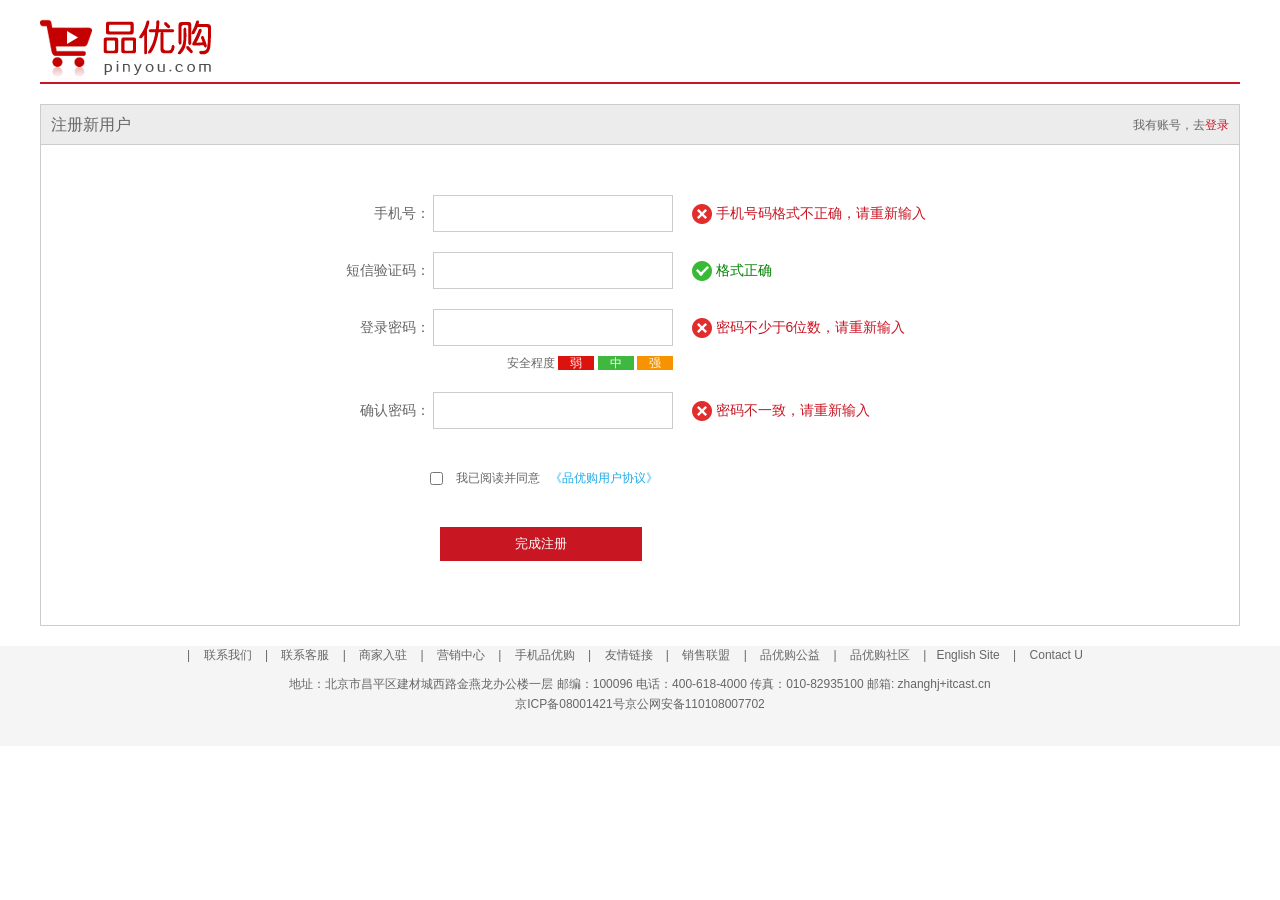
<file: 品优购项目/shopping/register.html>
<!DOCTYPE html>
<html lang="en">

<head>
    <meta charset="UTF-8">
    <meta name="viewport" content="width=device-width, initial-scale=1.0">
    <title>个人注册</title>
    <!-- 引入初始化样式文件 -->
    <link rel="stylesheet" href="css/base.css">
    <!-- 引入favicon图标 -->
    <link rel="shortcut icon" href="pin.ico">
    <!-- 引入专属样式文件 -->
    <link rel="stylesheet" href="css/register.css">
</head>

<body>
    <div class="w">
        <header class="header">
            <div class="logo">
                <a href="index.html" target="_blank"><img src="images/logo.png" alt=""></a>
            </div>
        </header>
        <div class="register_area">
            <div class="area_hd">
                <span class="reg">注册新用户</span>
                <span class="en">我有账号，去<a href="#">登录</a></span>
            </div>
            <div class="area_bd">
                <div class="reg_form">
                    <form action="register.php">
                        <ul>
                            <li>
                                <label for="phone">手机号：</label> <input type="tel" id="phone" class="inp">
                                <span class="error">
                                    <i class="error_icon"></i>
                                    手机号码格式不正确，请重新输入
                                </span>
                            </li>
                            <li><label for="ver_num">短信验证码：</label> <input type="text" id="ver_num" class="inp">
                                <span class="success">
                                    <i class="success_icon"></i>
                                    格式正确
                                </span>
                            </li>
                            <li><label for="password1">登录密码：</label> <input type="password" id="password1" class="inp">
                                <span class="error">
                                    <i class="error_icon"></i>
                                    密码不少于6位数，请重新输入
                                </span>
                            </li>
                            <li class="safe">安全程度 <i>弱</i> <i>中</i> <i>强</i></li>
                            <li><label for="password2">确认密码：</label> <input type="password" id="password2" class="inp">
                                <span class="error">
                                    <i class="error_icon"></i>
                                    密码不一致，请重新输入
                                </span>
                            </li>
                            <li class="agree">
                                <input type="checkbox" name="" id="agr"> 我已阅读并同意<a href="#">《品优购用户协议》</a>
                            </li>
                            <li class="btn">
                                <input type="submit" value="完成注册">
                            </li>

                        </ul>
                    </form>


                </div>
            </div>
        </div>
    </div>
    <footer class="footer">
        <div class="links">
            <div class="mod_copyright">
                <div class="links">| <a href="#">联系我们</a> | <a href="#">联系客服</a> | <a href="#">商家入驻</a> | <a
                        href="#">营销中心</a> | <a href="#">手机品优购</a> | <a href="#">友情链接</a> | <a href="#">销售联盟</a> | <a
                        href="#">品优购公益</a> | <a href="#">品优购社区</a> |<a href="#">English Site</a> | <a href="#">Contact
                        U</a>
                </div>
                <div class="copyright">地址：北京市昌平区建材城西路金燕龙办公楼一层 邮编：100096 电话：400-618-4000 传真：010-82935100 邮箱:
                    zhanghj+itcast.cn <br>京ICP备08001421号京公网安备110108007702</div>
            </div>
        </div>
    </footer>

</body>

</html>
</file>
<file: 京东移动端首页/css/index.css>
/* 初始化body */
body {
  width: 100%;
  max-width: 640px;
  min-width: 320px;
  margin: 0 auto;
  font-size: 14px;
  font-family: -apple-system, Helvetica, sans-serif;
  line-height: 1.5;
  color: #666;
  /* background-color: #aaa; */
  /* height: 2500px; */
}



/*点击高亮我们需要清除  设置为transparent  变成透明*/
a {
  -webkit-tap-highlight-color: transparent;
}

/*在移动端浏览器默认的外观在ios上加上这个属性才能给按钮和输入框自定义样式*/
input {
  -webkit-appearance: none;
  appearance: none;
}

/*禁用长按页面时的弹出菜单*/
img,
a {
  -webkit-touch-callout: none;
}

* {
  margin: 0;
  padding: 0;
  box-sizing: border-box;
  -web-box-sizing: border-box;
}

a {
  text-decoration: none;
  color: #666;
}

img {
  /* 图片默认底部空隙 */
  vertical-align: top;
}

/* 清除浮动 */
.clearfix:after {
  visibility: hidden;
  clear: both;
  display: block;
  content: ".";
  height: 0
}

.clearfix {
  zoom: 1
}


li {
  margin: 0;
  padding: 0;
  list-style: none;
}

.app {
  height: 45px;
  width: 100%;
}

.app ul li {
  float: left;
  height: 45px;
  background-color: #333;
  text-align: center;
  line-height: 45px;
}

.app li:nth-child(1) {
  width: 8%;
}

.app li:nth-child(1)::before {
  content: '\e61b';
  font-family: "iconfont";
  color: #ccc;
}

.app li:nth-child(2) {
  width: 10%;
}

.app li:nth-child(2) img {
  height: 30px;
  vertical-align: middle;
}

.app li:nth-child(3) {
  width: 57%;
  color: #fff;
}


.app li:nth-child(4) {
  width: 25%;
  background-color: #f63515;
  color: #fff;
}

@font-face {
  font-family: 'iconfont';
  src: url('../fonts/font_4841032_gzgouwh1i2e/iconfont.woff2?t=1741665639331') format('woff2'),
    url('../fonts/font_4841032_gzgouwh1i2e/iconfont.woff?t=1741665639331') format('woff'),
    url('../fonts/font_4841032_gzgouwh1i2e/iconfont.ttf?t=1741665639331') format('truetype');
}

/* 搜索栏 begin */
.search_wrap {
  position: fixed;
  height: 44px;
  width: 100%;
  max-width: 640px;
  min-width: 320px;
  overflow: hidden;
}

.search_btn,
.search_login {
  position: absolute;
  top: 0;
  width: 40px;
  height: 44px;
}

.search_btn {
  left: 0;
}

.search_btn::before {
  content: '';
  display: block;
  width: 20px;
  height: 18px;
  background: url('../images/s-btn.png') no-repeat;
  background-size: 20px 18px;
  margin: 14px 0 0 15px;
}

.search_login {
  right: 0;
  color: #fff;
  text-align: center;
  line-height: 44px;
}

.search {
  position: relative;
  height: 30px;
  margin: 7px 50px;
  background-color: #fff;
  border-radius: 15px;
}

.jd_icon {
  position: absolute;
  width: 20px;
  height: 15px;
  top: 7px;
  left: 13px;
  background: url(../images/jd.png) no-repeat;
  background-size: 20px 15px;
}

.jd_icon::after {
  content: '';
  display: block;
  height: 15px;
  border-left: #aaa solid 1px;
  margin-left: 25px;
}

.sou {
  position: absolute;
  top: 5px;
  left: 45px;
  height: 20px;
  width: 20px;
}

.sou::after {
  display: block;
  content: '\e67d';
  font-family: "iconfont";
}

.slider img {
  width: 100%;
}

.brand div {
  width: 33.33%;
  float: left;
}

.brand div img {
  width: 100%;
}

.brand {
  border-top-right-radius: 10px;
  border-top-left-radius: 10px;
  overflow: hidden;
}

/* 搜索栏  end*/

/* 导航栏 begin */
.nav a {
  float: left;
  display: block;
  width: 20%;
  text-align: center;
}

.nav a img {
  width: 40px;
  height: 40px;
  margin: 10px 0;
}

.nav a span {
  display: block;
}

.nav {
  padding-top: 10px;
}

/* 导航栏  end*/

/* 新闻快报 begin */
.news {
  margin-top: 20px;
}

.news a {
  display: block;
  float: left;
}

.news a:nth-child(1) {
  width: 50%;
}

.news a img {
  width: 100%;
  height: 120px;
}

/* n+2 就是从第二个开始 */
.news a:nth-child(n+2) {
  width: 25%;
  border-left: 1px solid #ccc;
}

/* 新闻快报 end */
</file>
<file: 携程网移动端首页/css/index.css>
body {
  max-width: 540px;
  min-width: 320px;
  margin: 0 auto;
  font: normal 14px/1, 5 tahoma, "Lucida Grande", Verdana, "Microsoft Yahei", STXihei, hei;
  color: #000;
  background-color: #f2f2f2;
  overflow-x: hidden;
  -webkit-tap-highlight-color: transparent;
  /* height: 2000px; */
}

a {
  text-decoration: none;
  font-size: 14px;
  color: #222;
}

* {
  margin: 0;
  padding: 0;
  box-sizing: border-box;
}

img {
  vertical-align: middle;
}

/* 搜索栏 */
.search-index {
  position: fixed;
  display: flex;
  top: 0;
  left: 50%;
  -webkit-transform: translateX(-50%);
  transform: translateX(-50%);
  width: 100%;
  max-width: 540px;
  min-width: 320px;
  height: 44px;
  background-color: #f6f6f6;
  border-bottom: 1px solid #ccc;
  border-top: 1px solid #ccc;
}

.user {
  width: 44px;
  height: 44px;
  text-align: center;
  font-size: 12px;
  text-decoration: none;
  color: #4b9ec6;
}

.search {
  height: 26px;
  flex: 1;
  border: 1px solid #ccc;
  border-radius: 4px;
  margin: 7px 0 0 10px;
  color: #999;
  background-color: #fff;
  line-height: 24px;
  box-shadow: 0 2px 4px rgba(0, 0, 0, 0.1);
}

.user::before {
  content: "";
  display: block;
  width: 24px;
  height: 24px;
  background: url("../images/sprite.png") no-repeat -59px -194px;
  background-size: 104px auto;
  margin: 5px auto -2px;
}

@font-face {
  font-family: 'iconfont';
  src: url('../fonts/font_4841032_r8nbb1axt9b/iconfont.woff2?t=1741665639331') format('woff2'),
    url('../fonts/font_4841032_r8nbb1axt9b/iconfont.woff?t=1741665639331') format('woff'),
    url('../fonts/font_4841032_r8nbb1axt9b/iconfont.ttf?t=1741665639331') format('truetype');
}

.search::before {
  content: '\e67d';
  font-family: iconfont;
  color: #606360;
  margin-left: 5px;
}

/* 轮播图 */
.focus img {
  width: 100%;
  margin-top: 44px;
}

/* local-nav */
.local-nav {
  display: flex;
  height: 64px;
  background-color: #fff;
  margin: 3px 4px;
  border-radius: 8px;
  overflow: hidden;
  box-shadow: 2px 2px 2px rgba(0, 0, 0, 0.1);
}

li {
  list-style: none;
}

.local-nav li {
  flex: 1;
}

.local-nav a {
  display: flex;
  height: 64px;
  flex-direction: column;
  align-items: center;
  justify-content: center;
}

.local-nav a span {
  font-size: 12px;
}

ul li:nth-child(1) .nav_icon {
  background: url(../images/localnav_bg.png) no-repeat 0 0;
  background-size: 32px auto;
}

ul li:nth-child(2) .nav_icon {
  background: url(../images/localnav_bg.png) no-repeat 0 -32px;
  background-size: 32px auto;
}

ul li:nth-child(3) .nav_icon {
  background: url(../images/localnav_bg.png) no-repeat 0 -64px;
  background-size: 32px auto;
}

ul li:nth-child(4) .nav_icon {
  background: url(../images/localnav_bg.png) no-repeat 0 -96px;
  background-size: 32px auto;
}

ul li:nth-child(5) .nav_icon {
  background: url(../images/localnav_bg.png) no-repeat 0 -128px;
  background-size: 32px auto;
}

.nav_icon {
  width: 32px;
  height: 32px;
  margin-bottom: 4px;
}

/* nav */
nav {
  margin: 10px 4px 0;
  border-radius: 8px;
  overflow: hidden;
  box-shadow: 2px 2px 2px rgba(0, 0, 0, 0.2);
}

nav .nav-common {
  display: flex;
  height: 88px;
  margin-bottom: 3px;

}

nav .nav-common:nth-child(1) {
  background: linear-gradient(to right, #ff7e5f, #feb47b);
}

nav .nav-common:nth-child(2) {
  background: linear-gradient(to right, #4294ff, #86baff);
}

nav .nav-common:nth-child(3) {
  margin-bottom: 0;
  background: linear-gradient(to right, #26b2a7, #61c253);
}

.nav-items {
  display: flex;
  flex-direction: column;
  flex: 1;
  border-left: 1px solid #fff;
}

.nav-items:nth-child(1) {
  border-left: none;
}

.nav-items:nth-child(1) a {
  background: url(../images/hotel.png) no-repeat bottom center;
  background-size: 121px auto;
}

.nav-items a:first-child {
  border-bottom: 1px solid #fff;
}

.nav-items:nth-child(1) a {
  border-bottom: none;
}

.nav-items a {
  flex: 1;
  text-align: center;
  line-height: 44px;
  color: #fff;
  /* 文字阴影 */
  text-shadow: 1px 1px 1px rgba(0, 0, 0, 0.2);
}

/* subnav-entry */
.subnav-entry {
  display: flex;
  background-color: #fff;
  margin: 10px 4px;
  border-radius: 8px;
  overflow: hidden;
  flex-wrap: wrap;
  box-shadow: 2px 2px 2px rgba(0, 0, 0, 0.1);
}

.subnav-entry li {
  flex: 20%;
}

.subnav-entry a {
  display: flex;
  height: 60px;
  flex-direction: column;
  align-items: center;
  justify-content: center;
  font-size: 12px;
}


.entry-icon {
  width: 24px;
  height: 24px;
  margin-bottom: 4px;
  background: url(../images/subnav-bg.png) no-repeat 0 2px;
  background-size: 24px auto;
}

.subnav-entry li:nth-child(2) .entry-icon {
  background: url(../images/subnav-bg.png) no-repeat 1px -24px;
  background-size: 24px auto;
}

.subnav-entry li:nth-child(3) .entry-icon {
  background: url(../images/subnav-bg.png) no-repeat 1px -54px;
  background-size: 24px auto;
}

.subnav-entry li:nth-child(4) .entry-icon {
  background: url(../images/subnav-bg.png) no-repeat 0px -83px;
  background-size: 24px auto;
}

.subnav-entry li:nth-child(5) .entry-icon {
  background: url(../images/subnav-bg.png) no-repeat 3px -139px;
  background-size: 24px auto;
}

.subnav-entry li:nth-child(6) .entry-icon {
  background: url(../images/subnav-bg.png) no-repeat -1px -169px;
  background-size: 24px auto;
}

.subnav-entry li:nth-child(7) .entry-icon {
  background: url(../images/subnav-bg.png) no-repeat 0px -196px;
  background-size: 24px auto;
}

.subnav-entry li:nth-child(8) .entry-icon {
  background: url(../images/subnav-bg.png) no-repeat 0px -221px;
  background-size: 24px auto;
}

.subnav-entry li:nth-child(9) .entry-icon {
  background: url(../images/subnav-bg.png) no-repeat 3px -246px;
  background-size: 24px auto;
}

.subnav-entry li:nth-child(10) .entry-icon {
  background: url(../images/subnav-bg.png) no-repeat 0px -276px;
  background-size: 24px auto;
}

/* 热门活动 */
.sales-box {
  border-top: 1px solid #bbb;
  background-color: #fff;
  margin: 0 4px;
  box-shadow: 2px 2px 2px rgba(0, 0, 0, 0.1);
}

.sales-hd {
  display: flex;
  height: 44px;
  justify-content: space-between;
  align-items: center;
}

.sales-hd h2 {
  width: 74px;
  height: 17px;
  background: url(../images/hot.png) no-repeat 0 -18px;
  background-size: 79px;
  margin-left: 10px;
}

.sales-hd a {
  font-size: 12px;
  color: #fff;
  padding: 3px 5px 3px 10px;
  background: linear-gradient(to right, #ff5a5a, #ed81bd);
  border-radius: 10px;
  margin-right: 10px;
}

.sales-hd a::after {
  content: "\e666";
  font-family: iconfont;
  font-size: 12px;
  margin-left: 3px;
}

.sales-bd .row {
  display: flex;
}

.sales-bd .row a {
  flex: 1;
  border-bottom: 1px solid #eee;
  border-right: 1px solid #eee;
}

.sales-bd .row a img {
  width: 100%;
}

/* bottom-nav */
.bottom-nav {
  display: flex;
  height: 60px;
  background-color: #fff;
  margin: 10px 4px;
  border-top: 1px solid #ccc;
  border-bottom: 1px solid #ccc;
}

.bottom-nav li {
  flex: 1;
}

.bottom-nav li a {
  display: flex;
  height: 100%;
  flex-direction: column;
  align-items: center;
  justify-content: center;
}

.bottom-nav li a span:nth-child(1) {
  margin-bottom: 4px;
}

.bottom-nav li a span:nth-child(1)::before {
  content: "\e842";
  font-family: iconfont;
  font-size: 20px;
  color: #666;
}

.bottom-nav li:nth-child(2) a span:nth-child(1)::before {
  content: "\e634";
}

.bottom-nav li:nth-child(3) a span:nth-child(1)::before {
  content: "\e601";
}

/* footer */
footer p {
  text-align: center;
  font-size: 12px;
  color: #666;
  margin-bottom: 10px;
}

footer p a {
  padding: 0 10px;
}

footer p a:nth-child(2)::after {
  content: "\e665";
  font-family: iconfont;
  font-size: 12px;
}
</file>
<file: 品优购项目/shopping/css/base.css>
/* 内外边距清零 */
* {
    margin: 0;
    padding: 0;
    box-sizing: border-box;
}

/* em和i斜体字体设置不倾斜 */
em,
i {
    font-style: normal;
}

/* 去掉li的小圆点 */
li {
    list-style: none;
}

img {
    /* 去掉img的边框 */
    border: none;
    /* 取消图片底侧有空白缝隙的问题 */
    vertical-align: middle;
}

button {
    /* 当我们鼠标经过button 按钮的时候，鼠标变成小手 */
    cursor: pointer
}

a {
    color: #666;
    text-decoration: none
}

a:hover {
    color: #c81623
}

button,
input {
    /* "\5B8B\4F53" 就是宋体的意思 这样浏览器兼容性比较好 */
    font-family: Microsoft YaHei, Heiti SC, tahoma, arial, Hiragino Sans GB, "\5B8B\4F53", sans-serif;
    border: 0;
    outline: 0;
}

body {
    /* CSS3 抗锯齿形 让文字显示的更加清晰 */
    -webkit-font-smoothing: antialiased;
    background-color: #fff;
    font: 12px/1.5 Microsoft YaHei, Heiti SC, tahoma, arial, Hiragino Sans GB, "\5B8B\4F53", sans-serif;
    color: #666;
}

.hide,
.none {
    display: none
}

/* 清除浮动 */
.clearfix:after {
    visibility: hidden;
    clear: both;
    display: block;
    content: ".";
    height: 0
}

.clearfix {
    zoom: 1
}
</file>
<file: 品优购项目/shopping/css/common.css>
/* 公共样式文件 */

/* 字体图标声明 */
@font-face {
    font-family: 'iconfont';
    src: url('../fonts/iconfont.woff2?t=1740892220538') format('woff2'),
        url('../fonts/iconfont.woff?t=1740892220538') format('woff'),
        url('../fonts/iconfont.ttf?t=1740892220538') format('truetype');
}

/* 版心 */
.w {
    width: 1200px;
    margin: 0 auto;
}

/* 顶部快捷导航 begin */
.shortcut {
    height: 32px;
    line-height: 32px;
    background-color: #f1f1f1;
}

.fl {
    float: left;
    height: 32px;
    width: 185px;
}

.fl li {
    float: left;
}

.fl ul li:last-child a {
    margin-left: 8px;
}

.fr {
    float: right;
}

.style-red {
    color: #c81623;
}

.fr li {
    float: right;
}

.fr ul li:nth-child(2n) {
    margin: 10px 15px 0;
    height: 12px;
    border: 1px solid #ccc;
}

.arrow_icon::after {
    content: "\e665";
    font-family: "iconfont";
    margin-left: 6px;
}

/* 顶部快捷导航 end */

/* 头部header模块 begin */
.header {
    position: relative;
    height: 105px;
    /* background-color: pink; */
}

.header .logo {
    position: absolute;
    width: 171px;
    height: 62px;
    /* background-color: aqua; */
    top: 20px;
}

.header .logo a {
    display: block;
    width: 171px;
    height: 62px;
    font-size: 0;
    background: url(../images/logo.png) no-repeat;
}

.header .search {
    position: absolute;
    width: 538px;
    height: 36px;
    left: 346px;
    top: 25px;
}

.header .search input {
    float: left;
    width: 454px;
    height: 34px;
    padding: 0 10px;
    border: 2px solid #b1191a;
}

.header .search button {
    width: 80px;
    height: 34px;
    background-color: #b1191a;
    color: #fff;
    font-size: 16px;
}

.header .hotwords {
    position: absolute;
    top: 61px;
    left: 346px;
    height: 30px;
    width: 538px;
    line-height: 30px;
    /* border: 1px solid #ccc; */
}

.header .hotwords ul li {
    float: left;
    margin: 0 10px;
}

.header .shopcar {
    position: absolute;
    top: 25px;
    left: 1000px;
    width: 140px;
    height: 36px;
    line-height: 36px;
    text-align: center;
    background-color: #f7f7f7;
    border: solid 1px #dfdfdf;
}

.header .shopcar a::before {
    content: "\e600";
    font-family: iconfont;
    margin-right: 5px;
    color: #d84a4a;
}

.header .shopcar a::after {
    content: "\e666";
    font-family: iconfont;
    margin-left: 15px;
}

.cout {
    position: absolute;
    top: -5px;
    left: 105px;
    height: 16px;
    line-height: 16px;
    font-size: 10px;
    color: #fff;
    background-color: #e60012;
    padding: 0 5px;
    border-radius: 8px;
}

/* 顶部header模块 end */

/* 导航模块 begin */
.nav {
    height: 47px;
    border-bottom: 2px solid #b1191a;
}

.nav .w .dropdown {
    float: left;
    width: 210px;
    height: 45px;
    background-color: #b1191a;
    color: white;
}

.nav .w .nav_items {
    float: left;
}

.dropdown .dt {
    width: 100%;
    height: 100%;
    line-height: 45px;
    text-align: center;
    font-size: 16px;
}

.dropdown .dd {
    display: block;
    width: 210px;
    height: 465px;
    background-color: #c81623;
    margin-top: 2px;
}

/* .dropdown:hover .dd {
    display: block;
} */

.dropdown .dd ul li {
    margin-left: 2px;
}

.dropdown .dd ul li a {
    width: 210px;
    height: 30px;
    line-height: 30px;
    padding: 0 10px;
    color: #fff;
    font-size: 14px
}

.dropdown .dd ul li:hover {
    background-color: #fff;
}

.dropdown .dd ul li:hover a {
    color: #c81623;
}

.dropdown .dd ul li a::after {
    float: right;
    content: "\e666";
    font-family: "iconfont";
    margin-right: 10px;
}

.nav_items ul li {
    float: left;
    height: 45px;
    line-height: 45px;
}

.nav_items ul li a {
    display: block;
    height: 45px;
    padding: 0 25px;
    color: #333;
    font-size: 16px;
}

.nav_items ul li a:hover {
    color: #c81623;
}

/* 导航模块 end */

/* 底部footer模块 begin */
.footer {
    height: 415px;
    background-color: #f5f5f5;
}

.footer .w {
    padding-top: 30px;
}

.mod_service {
    height: 80px;
    border-bottom: #ccc 1px solid;
}

.mod_service ul li {
    float: left;
    width: 240px;
    height: 50px;
    padding-left: 30px;
    /* background-color: pink; */
}

.mod_service .icons {
    float: left;
    width: 50px;
    height: 50px;
    margin-right: 8px;
}

.mod_service ul li:nth-of-type(1) .icons {
    background: url(../images/icons.png) no-repeat -252px -3px;
}

.mod_service ul li:nth-of-type(2) .icons {
    background: url(../images/icons.png) no-repeat -254px -53px;
}

.mod_service ul li:nth-of-type(3) .icons {
    background: url(../images/icons.png) no-repeat -256px -105px;
}

.mod_service ul li:nth-of-type(4) .icons {
    background: url(../images/icons.png) no-repeat -257px -156px;
}

.mod_service ul li:nth-of-type(5) .icons {
    background: url(../images/icons.png) no-repeat -255px -208px;
}

.mod_service .service_txt h4 {
    font-size: 14px;
    color: #333;
    padding-top: 5px;
}

.footer .mod_help {
    height: 185px;
    border-bottom: #ccc 1px solid;
    padding-top: 20px;
    padding-left: 50px;
}

.footer .mod_help dl dt {
    font-size: 16px;
    color: #333;
}

.footer .mod_help dl dd {
    font-size: 12px;
    line-height: 20px;
}

.footer .mod_help dl {
    float: left;
    margin-right: 120px;
}

.footer .mod_help dl:last-child {
    margin-right: 0;
    text-align: center;
}

.footer .mod_help dl img {
    width: 90px;
    margin-bottom: 5px;
    margin-top: 10px;
}

.footer .mod_copyright {
    text-align: center;
}

.footer .mod_copyright .links {
    margin-top: 20px;
    margin-bottom: 10px;
}

.footer .mod_copyright .links a {
    padding: 0 10px;
}

.footer .mod_copyright .copyright {
    line-height: 20px;
}

/* 底部footer模块 end */
</file>
<file: 品优购项目/shopping/css/index.css>
/* main 模块 begin */
.main {
    width: 980px;
    height: 455px;
    margin: 10px 0 10px 220px;
}

.main .focus {
    float: left;
    width: 721px;
    height: 455px;
}

.main .news_flash {
    float: right;
    width: 250px;
    height: 455px;
}

.news_flash .news {
    height: 165px;
    border: 1px solid #e4e4e4;
}

.news_flash .life_service {
    height: 210px;
    border: 1px solid #e4e4e4;
    border-top: 0;
    overflow: hidden;
}

.news_flash .bargain {
    margin-top: 5px;
}

.news .new_hd {
    height: 34px;
    line-height: 34px;
    border-bottom: 1px dotted #e4e4e4;
    padding: 0 15px;
}

.news .new_hd h4 {
    float: left;
    font-size: 14px;
    font-weight: normal;
}

.news .new_hd a {
    float: right;
}

.news .new_hd a::after {
    content: "\e666";
    font-family: "iconfont";
    margin-left: 5px;
}

.new_bd ul {
    margin-top: 5px;
}

.new_bd ul li {
    height: 25px;
    line-height: 25px;
    padding-left: 15px;
    white-space: nowrap;
    overflow: hidden;
    text-overflow: ellipsis;
}

.life_service ul {
    width: 252px;
}

.life_service ul li {
    float: left;
    height: 70px;
    width: 63px;
    border-right: 1px solid #e4e4e4;
    border-bottom: 1px solid #e4e4e4;
    text-align: center;
}

.life_service ul li i {
    display: inline-block;
    width: 25px;
    height: 28px;
    margin-top: 12px;
}

.life_service ul li:nth-child(1) i {
    background: url(../images/icons.png) no-repeat -16px -13px;
}

.life_service ul li:nth-child(2) i {
    background: url(../images/icons.png) no-repeat -78px -16px;
}

.life_service ul li:nth-child(2) {
    position: relative;
}

.life_service ul li:nth-child(3) i {
    background: url(../images/icons.png) no-repeat -140px -16px;
}

.life_service ul li:nth-child(4) i {
    background: url(../images/icons.png) no-repeat -205px -13px;
}

.life_service ul li:nth-child(5) i {
    background: url(../images/icons.png) no-repeat -16px -87px;
}

.life_service ul li:nth-child(6) i {
    background: url(../images/icons.png) no-repeat -78px -87px;
}

.life_service ul li:nth-child(7) i {
    background: url(../images/icons.png) no-repeat -140px -87px;
}

.life_service ul li:nth-child(8) i {
    background: url(../images/icons.png) no-repeat -205px -87px;
}

.life_service ul li:nth-child(9) i {
    background: url(../images/icons.png) no-repeat -14px -158px;
}

.life_service ul li:nth-child(10) i {
    background: url(../images/icons.png) no-repeat -78px -158px;
}

.life_service ul li:nth-child(11) i {
    background: url(../images/icons.png) no-repeat -139px -158px;
}

.life_service ul li:nth-child(12) i {
    background: url(../images/icons.png) no-repeat -207px -158px;
}

.jian {
    position: absolute;
    width: 12px;
    height: 15px;
    top: 0;
    right: 0;
    background-color: #589d5a;
    color: #fff;
    font-size: 10px;
    line-height: 10px;
}

.bai {
    position: absolute;
    width: 0;
    height: 0;
    right: -2px;
    top: 12px;
    border-left: 8px solid transparent;
    border-bottom: 4px solid #fff;
    border-right: 8px solid transparent;
}

/* main 模块 end */

/* recommend 模块 begin */
.recom {
    height: 163px;
    /* background-color: pink; */
}

.recom .recom_hd {
    float: left;
    height: 163px;
    width: 208px;
    background: url(../images/recom.png) no-repeat center center;
    background-color: #5c5251;
}

.recom .recom_bd {
    float: left;
    height: 163px;
    width: 992px;
    background-color: #ebebeb;
}

.recom .recom_bd ul {
    width: 998px;
}

.recom .recom_bd ul li {
    float: left;
    width: 248px;
    border-right: 3px solid #ddd;
}

.recom .recom_bd ul li:last-child {
    border-right: 0;
}

.recom .recom_bd ul li img {
    width: 245px;
    height: 163px;
}

/* recommend 模块 end */

/* 猜你喜欢模块 begin */
.guess_hd {
    width: 1200px;
    height: 40px;
    margin-top: 20px;
    line-height: 40px;
}

.guess_hd h2 {
    float: left;
    font-size: 18px;
    font-weight: normal;
    font-family: "Microsoft YaHei";
    color: #333;
}

.guess_hd a {
    float: right;
    display: block;
    margin-right: 20px;
}

.guess_hd a p {
    float: left;
    margin-right: 5px;
}

.guess_hd a i {
    float: left;
    display: block;
    margin-top: 11px;
    width: 19px;
    height: 19px;
    background: url(../images/icons.png) no-repeat -420px -110px;
}

.guess_bd {
    width: 1200px;
    height: 230px;
    border: 1px solid #e4e4e4;
}

.guess_bd ul {
    width: 1202px;
    overflow: hidden;
}

.guess_bd ul li {
    float: left;
    width: 200px;
    height: 230px;
}

.guess_bd ul li .image {
    height: 150px;
}

.guess_bd ul li .image img {
    width: 150px;
    height: 150px;
    margin: 0 25px;
}

.guess_bd ul li .txt {
    position: relative;
    height: 80px;
    width: 200px;
    padding: 0 30px;
    line-height: 21px;
}

.guess_bd ul li .txt p {
    white-space: nowrap;
    overflow: hidden;
    text-overflow: ellipsis;
}

.guess_bd ul li .txt::after {
    position: absolute;
    top: 0;
    right: 0;
    content: "";
    width: 1px;
    height: 63px;
    background-color: #ededed;
}

.guess_bd ul li:last-child .txt::after {
    width: 0;
}

.guess_bd ul li .txt .price span {
    color: #df3033;
    font-weight: 700;
}

.guess_bd ul li .txt .price span:first-child {
    font-size: 14px;
}

.guess_bd ul li .txt .price span:last-child {
    font-size: 18px;
}

/* 猜你喜欢模块 end */

/* 楼层区域模块 begin */
/* 1.家电区域 */


.jiadian .box_hd,
.shouji .box_hd {
    height: 40px;
    line-height: 40px;
    border-bottom: 2px solid #c81623;
    margin-top: 20px;
}

.jiadian .box_hd h2,
.shouji .box_hd h2 {
    float: left;
    font-size: 18px;
    font-weight: normal;
    color: #c81623;
}

.box_hd .tab_list {
    float: right;
}

.box_hd .tab_list li {
    float: left;
}

.box_hd .tab_list li a {
    margin: 0 15px;
}

.box_bd {
    height: 360px;
}

.tab_list_item>div {
    float: left;
}

.col_210 {
    width: 210px;
    height: 360px;
    background-color: #f9f9f9;
    text-align: center;
}

.col_210 ul li {
    float: left;
    width: 85px;
    height: 34px;
    line-height: 33px;
    border-bottom: 1px solid #ededed;
    margin-left: 14px;
}

.col_210 ul li:nth-child(2n) {
    margin-left: 12px;
}

.col_210 img {
    margin-top: 20px;
}

.col_330 {
    width: 330px;
}

.col_330 img {
    width: 330px;
    height: 360px;
}

.col_220 {
    width: 220px;

}

.tab_list_item div:nth-child(3) img,
.tab_list_item div:nth-child(5) img {
    width: 220px;
    height: 180px;
    border-bottom: 1px solid #ccc;
    border-right: #ccc solid 1px;
}

.tab_list_item div:nth-child(4) img {
    height: 360px;
    width: 220px;
    border-right: #ccc solid 1px;
    border-bottom: 1px solid #ccc;
}


.col_220:first-of-type a {
    display: block;
    border-bottom: 1px solid black;
}

.shouji {
    margin-bottom: 100px;
}

.floor_nav {
    position: fixed;
    float: right;
    right: 0;
    top: 400px;
    width: 80px;
    height: 202px;
    background-color: #c81623;
}

.floor_nav ul li {
    height: 50px;
    line-height: 50px;
    text-align: center;
    border-bottom: 1px solid #fff;
}

.floor_nav ul li:last-child {
    border-bottom: 0;
}

.floor_nav ul {
    border: 1px solid #c81623;
}

.floor_nav ul li a {
    color: #fff;
    font-size: 16px;
}

.floor_nav ul li:hover {
    background-color: #fff;
    border-color: #fff;
}

.floor_nav ul li:hover a {
    color: #c81623;
}

/* 楼层区域模块 end */
</file>
<file: 品优购项目/shopping/css/list.css>
/* 品优购列表页CSS样式 */
/* 1.nav模块 begin */
.sk {
    position: absolute;
    top: 40px;
    left: 180px;
    border-left: 1px solid #b1191a;
    padding-left: 15px;
    margin-left: 10px;
}

.sk_list {
    float: left;
}

.sk_con {
    float: left;
}

.sk_list ul li {
    float: left;
    width: 120px;
    line-height: 47px;
    font-size: 16px;
    font-weight: 700;
    text-align: center;

}

.sk_list a {
    color: #000;
}

.sk_list a:hover {
    color: #b1191a;
}

.sk_con ul li {
    float: left;
    font-size: 14px;
    line-height: 30px;
    margin: 10px 22px 0;
}

.sk_con ul li:last-child a::after {
    content: "\e665";
    font-family: iconfont;
    margin-left: 5px;
}

/*  1.nav模块 end */

/* 2.列表页主体模块 begin */
.sk_container {
    /* background-color: pink; */
    overflow: hidden;
}

.sk_bd ul {
    width: 1212px;
}

.sk_bd ul li {
    float: left;
    width: 290px;
    height: 458px;
    margin-right: 13px;
    margin-bottom: 12px;
    text-align: center;
    border: 1px solid transparent;
}

.sk_bd ul li img {
    width: 288px;
    height: 456px;
}

.sk_bd ul li:hover {
    border: 1px solid #b1191a;
}

/* 2.列表页主体模块 end */
</file>
<file: 品优购项目/shopping/css/register.css>
.w {
    width: 1200px;
    margin: 0 auto;
}

.header {
    height: 84px;
    border-bottom: 2px solid #c81623;
}

.logo {
    padding-top: 18px;
}

.register_area {
    height: 522px;
    border: 1px solid #ccc;
    margin-top: 20px;
}

.area_hd {
    height: 40px;
    line-height: 40px;
    background-color: #ececec;
    border-bottom: 1px solid #ccc;
}

.area_hd .reg {
    float: left;
    padding-left: 10px;
    font-size: 16px;
}

.area_hd .en {
    float: right;
    padding-right: 10px;
}

.area_hd .en a {
    color: #c81623;
}

.reg_form {
    width: 600px;
    margin: 50px auto 0;
    /* background-color: aqua; */
    margin-top: 50px
}

.reg_form li .inp {
    height: 37px;
    width: 240px;
    border: 1px solid #ccc;
}

.reg_form li label {
    display: inline-block;
    width: 90px;
    text-align: right;
    font-size: 14px;
}

.reg_form li {
    margin-bottom: 20px;
}

.reg_form li:nth-child(3) {
    margin-bottom: 8px;
}

.error_icon,
.success_icon {
    display: inline-block;
    vertical-align: middle;
    width: 20px;
    height: 20px;
    background: url(../images/error.png) no-repeat;
}

.error,
.success {
    color: #c81623;
    font-size: 14px;
    margin-left: 15px;
}

.success_icon {
    background: url(../images/success.png) no-repeat;
}

.success {
    color: green;
}

.safe {
    padding-left: 167px;
}

.safe i {
    color: white;
    padding: 0 12px;
}

.safe i:nth-child(1) {
    background-color: #db130e;
}

.safe i:nth-child(2) {
    background-color: #3fb83f;
}

.safe i:nth-child(3) {
    background-color: #f79200;
}

.agree {
    padding-left: 90px;
    padding-top: 20px;
}

.agree input {
    vertical-align: middle;
    margin-right: 10px;
}

.agree a {
    color: #1daaea;
    margin-left: 10px;
}

.agree a:hover {
    text-decoration: underline;
}

.btn input {
    width: 202px;
    height: 34px;
    background-color: #c81623;
    color: #fff;
    margin-left: 100px;
    margin-top: 20px;
}

.footer .mod_copyright {
    text-align: center;
}

.footer .mod_copyright .links {
    margin-top: 20px;
    margin-bottom: 10px;
}

.footer .mod_copyright .links a {
    padding: 0 10px;
}

.footer .mod_copyright .copyright {
    line-height: 20px;
}

.footer {
    height: 100px;
    background-color: #f5f5f5;
    margin-top: 20px;
}
</file>
